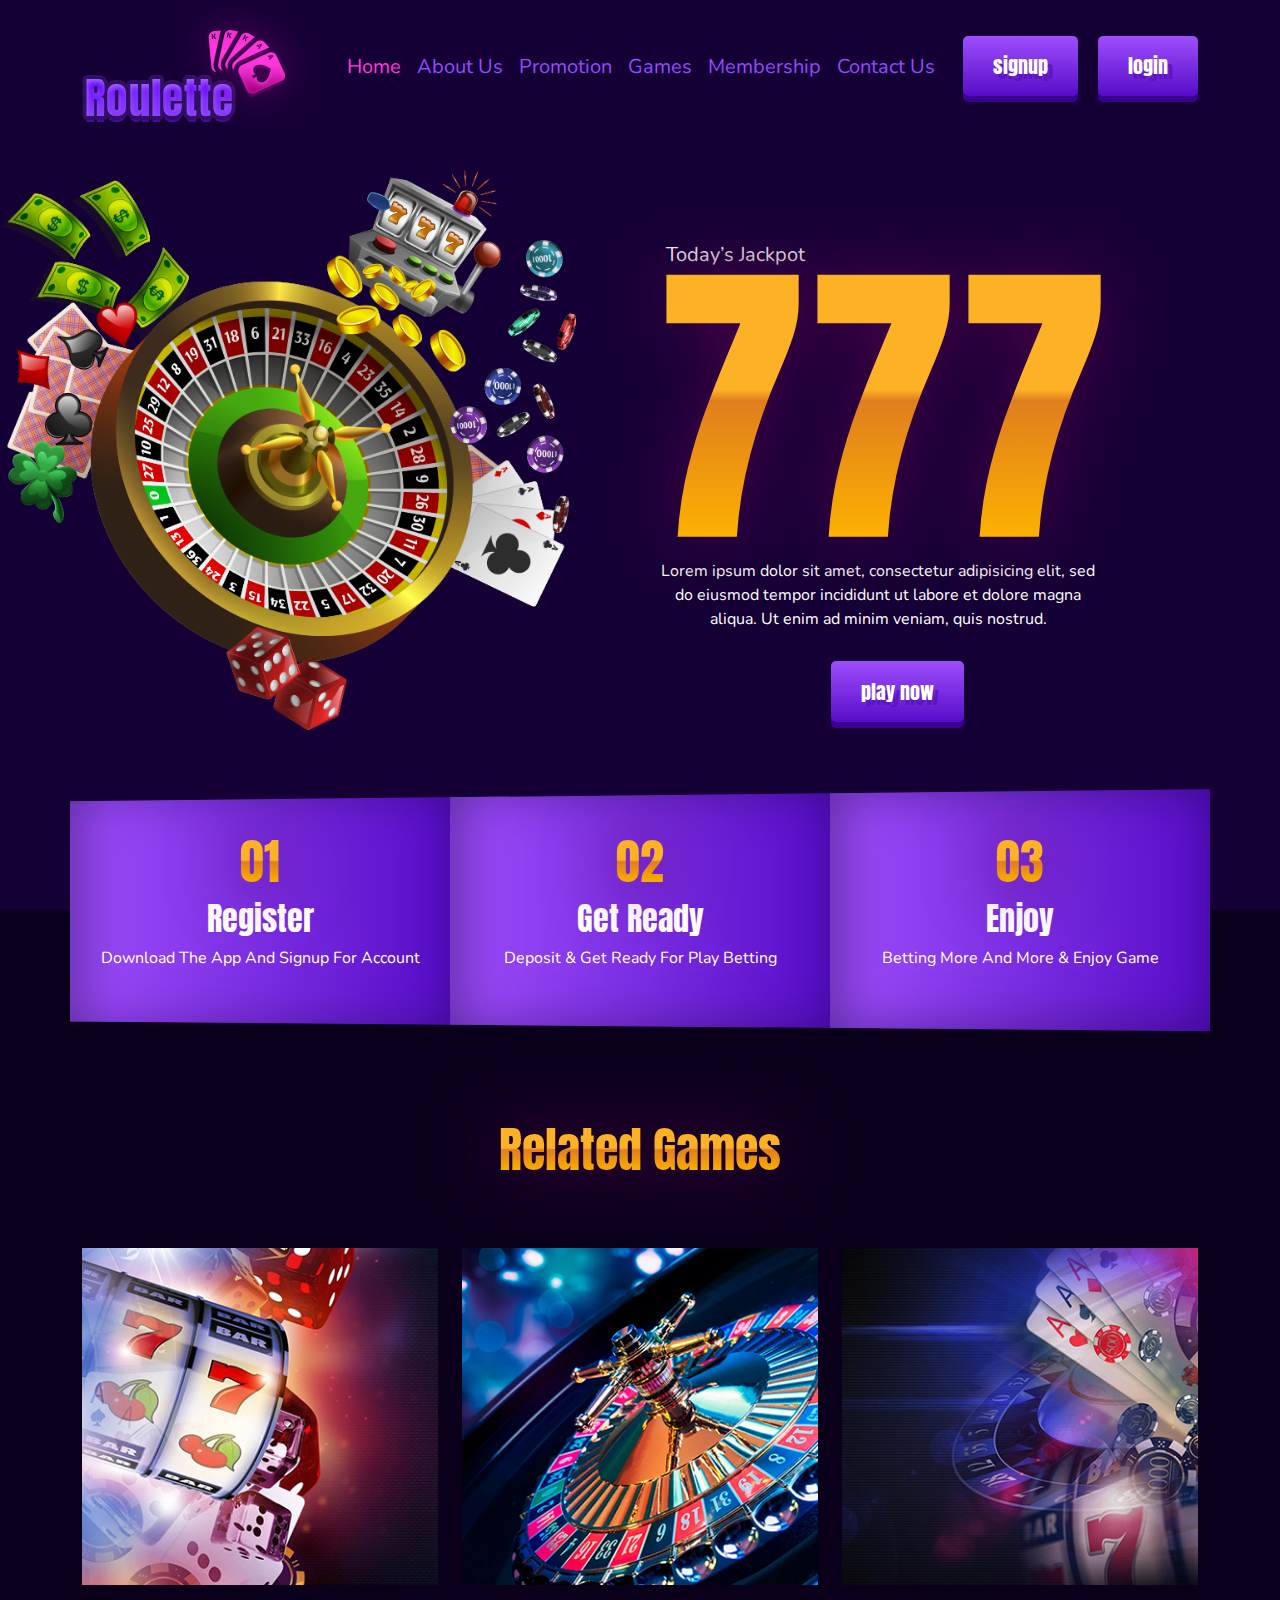
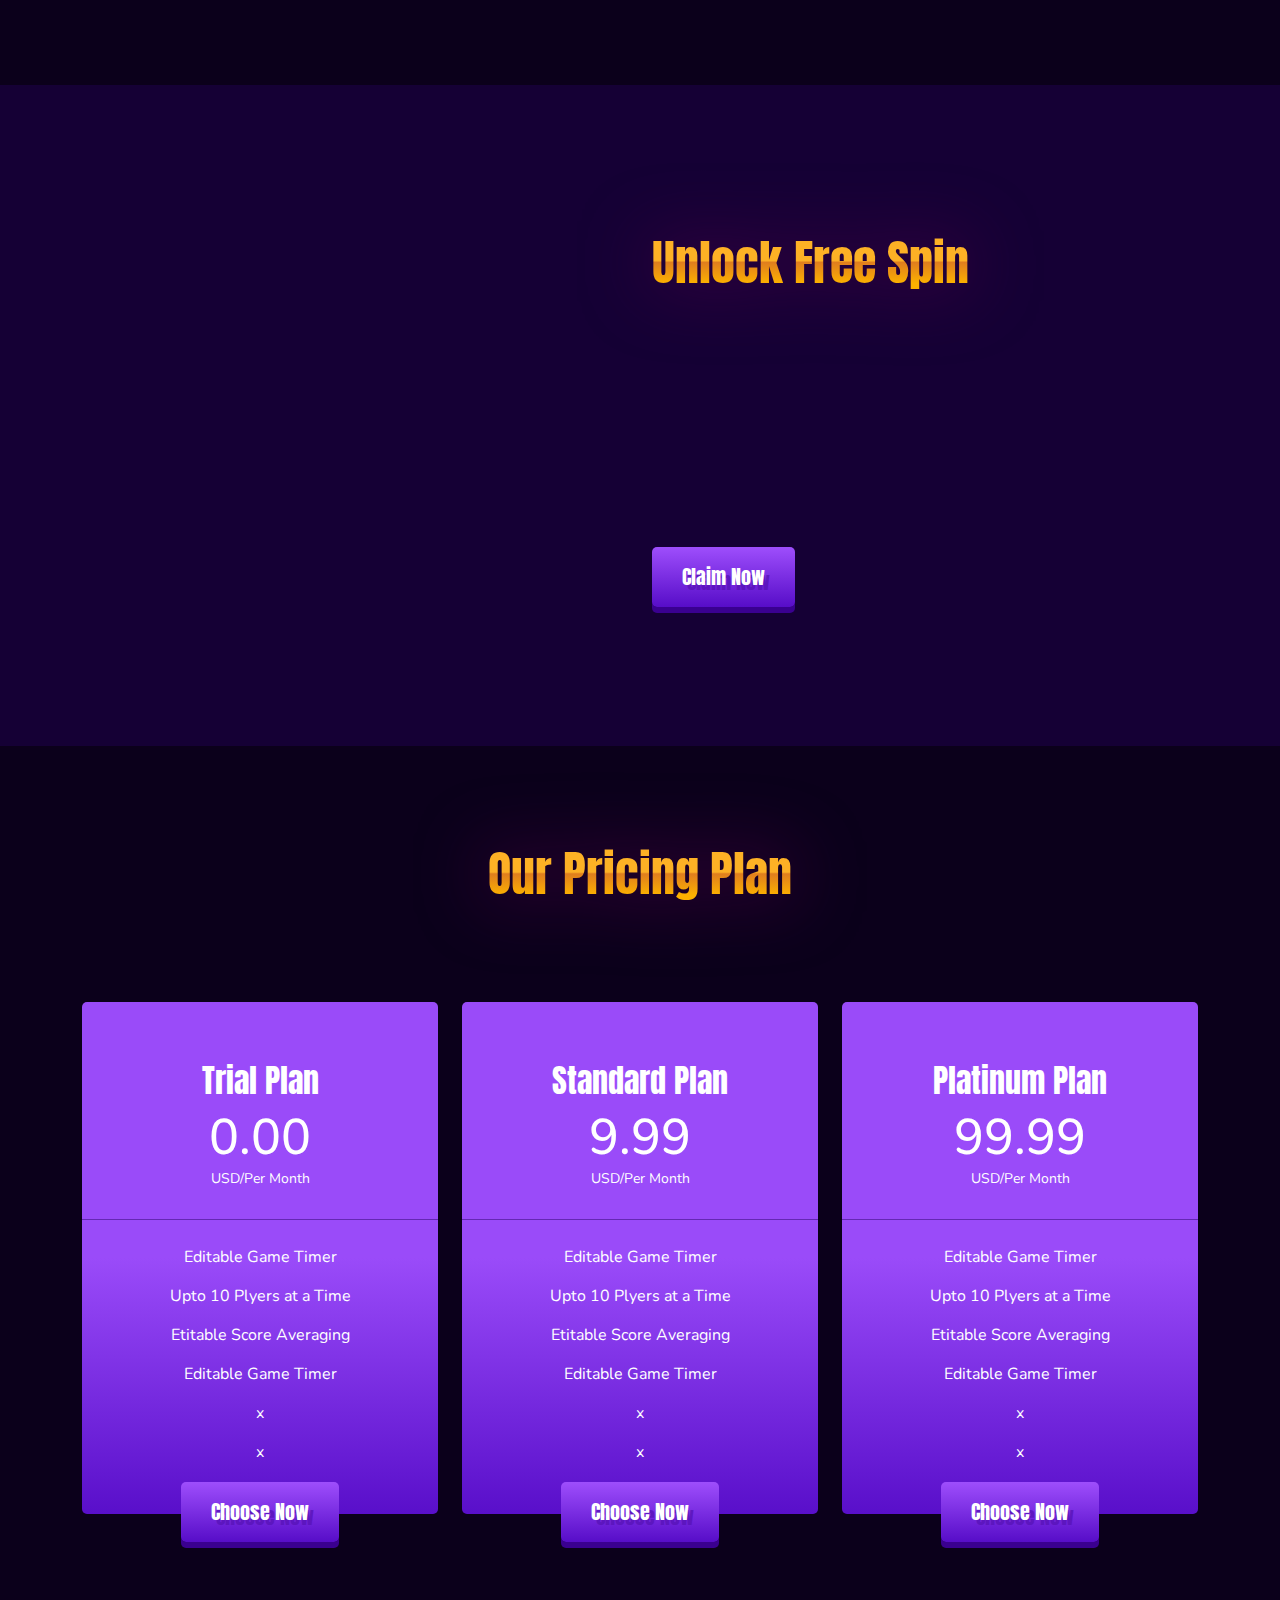
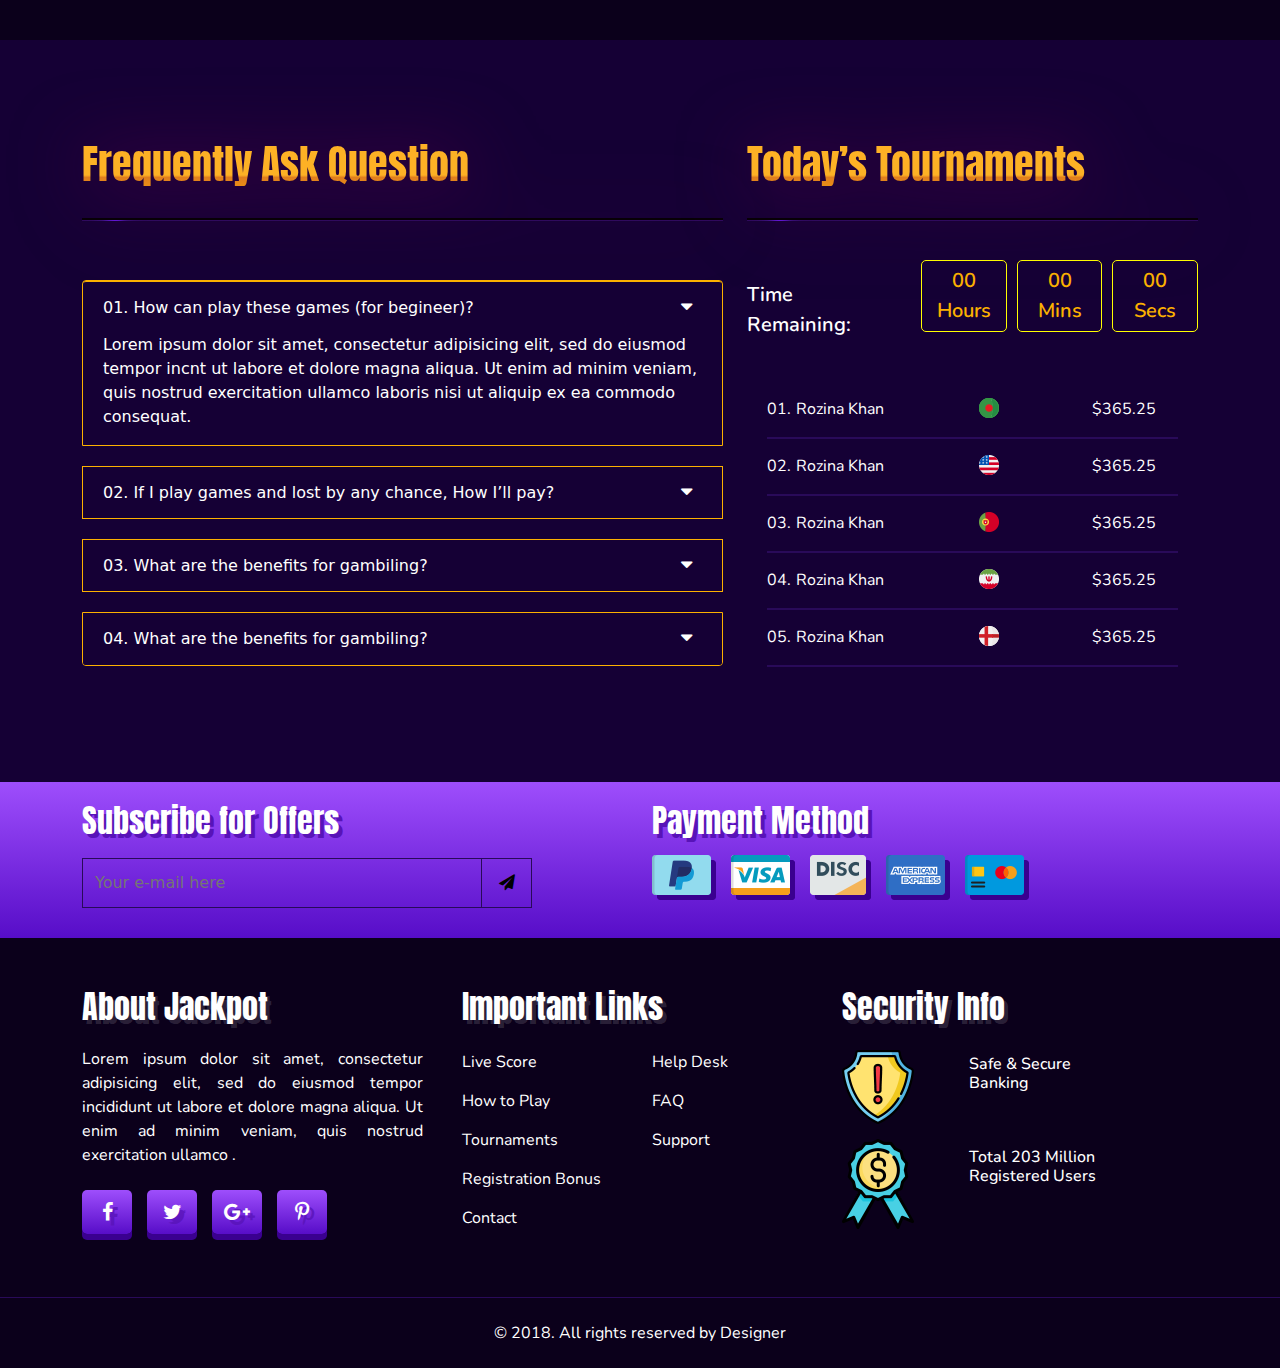
<file: index.html>
<!DOCTYPE html>
<html lang="en">
  <head>
    <meta charset="UTF-8">
    <meta name="viewport" content="width=device-width, initial-scale=1.0">
    <title>Jackpot</title>
    <link rel="preconnect" href="https://fonts.gstatic.com">
    <link href="https://fonts.googleapis.com/css2?family=Anton&family=Nunito:wght@400;600;700&display=swap" rel="stylesheet">    
    <link rel="stylesheet" href="https://cdnjs.cloudflare.com/ajax/libs/font-awesome/4.7.0/css/font-awesome.css" integrity="sha512-5A8nwdMOWrSz20fDsjczgUidUBR8liPYU+WymTZP1lmY9G6Oc7HlZv156XqnsgNUzTyMefFTcsFH/tnJE/+xBg==" crossorigin="anonymous" />
    <link rel="stylesheet" href="https://cdnjs.cloudflare.com/ajax/libs/animate.css/4.1.1/animate.min.css">
    <link rel="stylesheet" href="css/bootstrap.min.css">
    <link rel="stylesheet" href="css/style.css">
    <link rel="stylesheet" href="css/responsive.css">
  </head>


  <body>

    <!--=========preloader start==========-->

    <!-- <div class="preloader">
    <div class="container-fluid">
      <div class="spinner">
        <span class="ball-1"></span>
        <span class="ball-2"></span>
        <span class="ball-3"></span>
        <span class="ball-4"></span>
      </div>
    </div>
    </div> -->
    <!--=========preloader start==========-->
    
    <!--=========nuvbar start==========-->
    <nav class="navbar navbar-expand-lg p-0 m-0 ">
    <div class="container">
      <a class="navbar-brand  p-0 m-0" href="#">
          <img src="images/logo.png" class="w-100 img-fluid" alt="">
      </a>
      <button class="navbar-toggler" type="button" data-bs-toggle="collapse" data-bs-target="#navbarNavAltMarkup" aria-controls="navbarNavAltMarkup" aria-expanded="false" aria-label="Toggle navigation">
        <span class="fa fa-bars"></span>
      </button>
      <div class="collapse navbar-collapse" id="navbarNavAltMarkup">
        <div class="navbar-nav ms-auto  p-0 m-0">
          <a class="nav-link active" aria-current="page" href="index.html">Home</a>
          <a class="nav-link" href="about.html">about us</a>
          <a class="nav-link" href="promotion.html">promotion</a>
          <a class="nav-link" href="games.html">games</a>
          <a class="nav-link" href="member.html">membership</a>
          <a class="nav-link last" href="contact.html">contact us</a>
          
          <a class="silo" href="#">signup</a>
          <a class="silo" href="#">login</a>


        </div>
      </div>
    </div>
    </nav>
    <!--=========nuvbar end==========-->


    <!--=========banner start==========-->
    <section id="banner"> 
      <div class="ban-left-img">
        <img  class=" w-100 img-fluid
          "src="images/jackpot-banner.png" alt="">
      </div>    
  
        <div class="ban-ri-text">
          <span>Today’s Jackpot</span>
          <h1>777</h1>
          <p >Lorem ipsum dolor sit amet, consectetur adipisicing elit, sed do eiusmod tempor incididunt ut labore et dolore magna aliqua. Ut enim ad minim veniam, quis nostrud.</p>
          <a href="#">play now</a>
        </div>   


    </section>

       <!--=========games start==========-->
    <section id="games">
    <div class="container">
      <!--=========about start==========-->
      <div class="row about-banner">
        <div class="col-lg-4 col-md-4 col-sm-12 px-0 mx-0 ">
          <div class="about-text text-center">
            <h2>01</h2>
            <h3>Register</h3>
            <p>Download the app and signup for account</p>
          </div>
        </div>
        <div class="col-lg-4 col-md-4 col-sm-12 px-0 mx-0">
          <div class="about-text text-center">
            <h2>02</h2>
            <h3>Get Ready</h3>
            <p>Deposit & get ready for play betting</p>
          </div>
        </div> 
        <div class="col-lg-4 col-md-4 col-sm-12  px-0 mx-0">
          <div class="about-text text-center">
            <h2>03</h2>
            <h3>Enjoy</h3>
            <p>Betting more and more & enjoy game</p>
          </div>
        </div> 
      </div>
       <!--=========about end==========-->
    <div class="row">
      <div class="game-heading text-center">
        <h1>related games</h1>
      </div>
      <div class="col-lg-4 col-md-4 col-sm-12">
        <div class="game-item ">
          <img class="img-fluid, w-100 " src="images/game1.jpg" alt="">
          <div class="overlay">
            <h3>casino Game</h3>
            <a href="#">play now</a>
          </div>
        </div>
      </div>
      <div class="col-lg-4 col-md-4 col-sm-12">
        <div class="game-item">
          <img class="img-fluid, w-100" src="images/game2.jpg" alt="">
          <div class="overlay">
            <h3>casino Game</h3>
            <a href="#">play now</a>
          </div>
        </div>
      </div>
      <div class="col-lg-4 col-md-4 col-sm-12">
        <div class="game-item">
          <img class="img-fluid, w-100" src="images/game3.jpg" alt="">
          <div class="overlay">
            <h3>casino Game</h3>
            <a href="#">play now</a>
          </div>
        </div>
      </div>
    </div>
    </div>

    </section>
    <!--=========games end==========-->


    <!--=========spin start==========-->
    <section id="spin">
    <div class="container">
    <div class="row">
      <div class="col-lg-5 col-md-5 order-lg-1 order-md-1 order-sm-2">
        <div class="spin-img">
          <img class="w-100 img-fluid wow animate__animated animate__zoomIn" src="images/claim_part.png" alt="">
        </div>
      </div>
      <div class="col-lg-6 offset-1 col-md-6 order-lg-2 order-md-2 order-sm-1">
        <div class="spin-text">
          <h1>Unlock Free Spin</h1>
        <p class="wow animate__animated animate__fadeInDown">Lorem ipsum dolor sit amet, consectetur adipisicing elit, sed do eiusmod tempor incididunt ut labore et dolore magna aliqua. Ut enim ad minim veniam, quis nostrud exercitation ullamco laboris nisi ut aliquip ex ea commodo consequat. Duis aute irure dolor in reprehenderit.
        </p>
        <p class=" choto m-0 p-0 wow animate__animated animate__fadeInDown">Excepteur sint occaecat cupidatat non proident, sunt inrunt mollit anim id est laborum. Sed ut perspiciatis unde omnis iste.</p>
        <a href="#">Claim Now</a>
        </div>
        
      </div>
    </div>
    </div>

    </section>
    <!--=========spin end==========-->

    <!--=========pricing start==========-->

    <section id="pricing">
    <div class="container">
    <div class="row">
      <div class="heading text-center">
        <h6>Our Pricing Plan</h6>
      </div>
      <div class="col-lg-4 col-md-6 col-sm-12">
        <div class="pricing-item text-center">
          <h2>Featured</h2>
          <h3>Trial Plan</h3>
          <h4>0.00</h4>
          <p class="m-0">USD/Per Month</p>
          <ul>
            <li>Editable Game Timer</li>
            <li>Upto 10 Plyers at a Time</li>
            <li>Etitable Score Averaging</li>
            <li>Editable Game Timer</li>
            <li>x</li>
            <li>x</li>

          </ul>
          <a href="">Choose Now</a>
        </div>
      </div>
      <div class="col-lg-4 col-md-6 col-sm-12">
        <div class="pricing-item text-center">
          <h2>Featured</h2>
          <h3>Standard Plan</h3>
          <h4>9.99</h4>
          <p class="m-0">USD/Per Month</p>
          <ul>
            <li>Editable Game Timer</li>
            <li>Upto 10 Plyers at a Time</li>
            <li>Etitable Score Averaging</li>
            <li>Editable Game Timer</li>
            <li>x</li>
            <li>x</li>

          </ul>
          <a href="">Choose Now</a>
        </div>
      </div>
      <div class="col-lg-4 col-md-6 offset-md-3 offset-lg-0 col-sm-12">
        <div class="pricing-item text-center">
          <h2>Featured</h2>
          <h3>Platinum Plan</h3>
          <h4>99.99</h4>
          <p class="m-0">USD/Per Month</p>
          <ul>
            <li>Editable Game Timer</li>
            <li>Upto 10 Plyers at a Time</li>
            <li>Etitable Score Averaging</li>
            <li>Editable Game Timer</li>
            <li>x</li>
            <li>x</li>

          </ul>
          <a href="">Choose Now</a>
        </div>
      </div>
    </div>
    </div>
    </section>
    <!--=========pricing end==========-->





    <!--=========faq light==========-->

   
    <!--=========faq light==========-->


    <!--=========faq start==========-->
    <section id="faq">
    <div class="container">
    <div class="row">
      <div class="col-lg-7">
        <div class="heading">
          <h1>Frequently Ask Question</h1>
          <div class="faqlight">
            <div class="faq-light">
              <img src="images/shape.png" alt=""> 
              </div>
          </div> 
        </div> 
             
                
          
        <div class="accordion" id="accordionExample">
          <div class="accordion-item">
            <h2 class="accordion-header" id="headingOne">
              <button class="accordion-button" type="button" data-bs-toggle="collapse" data-bs-target="#collapseOne" aria-expanded="true" aria-controls="collapseOne">
                01. How can play these games (for begineer)?		
                <i class="fa fa-sort-down"></i>
              </button>
            </h2>
            <div id="collapseOne" class="accordion-collapse collapse show" aria-labelledby="headingOne" data-bs-parent="#accordionExample">
              <div class="accordion-body">
                Lorem ipsum dolor sit amet, consectetur adipisicing elit, sed do eiusmod tempor incnt ut labore et dolore magna aliqua. Ut enim ad minim veniam, quis nostrud exercitation ullamco laboris nisi ut aliquip ex ea commodo consequat.
              </div>
            </div>
          </div>
          <div class="accordion-item">
            <h2 class="accordion-header" id="headingTwo">
              <button class="accordion-button collapsed" type="button" data-bs-toggle="collapse" data-bs-target="#collapseTwo" aria-expanded="false" aria-controls="collapseTwo">
                02. If I play games and lost by any chance, How I’ll pay?		
                <i class="fa fa-sort-down"></i>
              </button>
            </h2>
            <div id="collapseTwo" class="accordion-collapse collapse" aria-labelledby="headingTwo" data-bs-parent="#accordionExample">
              <div class="accordion-body">
                Lorem ipsum dolor sit amet, consectetur adipisicing elit, sed do eiusmod tempor incnt ut labore et dolore magna aliqua. Ut enim ad minim veniam, quis nostrud exercitation ullamco laboris nisi ut aliquip ex ea commodo consequat.
              </div>
            </div>
          </div>
          <div class="accordion-item">
            <h2 class="accordion-header" id="headingThree">
              <button class="accordion-button collapsed" type="button" data-bs-toggle="collapse" data-bs-target="#collapseThree" aria-expanded="false" aria-controls="collapseThree">
                03. What are the benefits for gambiling?
                <i class="fa fa-sort-down"></i>		
              </button>
            </h2>
            <div id="collapseThree" class="accordion-collapse collapse" aria-labelledby="headingThree" data-bs-parent="#accordionExample">
              <div class="accordion-body">
                Lorem ipsum dolor sit amet, consectetur adipisicing elit, sed do eiusmod tempor incnt ut labore et dolore magna aliqua. Ut enim ad minim veniam, quis nostrud exercitation ullamco laboris nisi ut aliquip ex ea commodo consequat.
              </div>
            </div>
          </div>
          <div class="accordion-item">
            <h2 class="accordion-header" id="headingFour">
              <button class="accordion-button collapsed" type="button" data-bs-toggle="collapse" data-bs-target="#collapseFour" aria-expanded="false" aria-controls="collapseFour">
                04. What are the benefits for gambiling?	
                <i class="fa fa-sort-down"></i>		
              </button>
            </h2>
            <div id="collapseFour" class="accordion-collapse collapse" aria-labelledby="headingFour" data-bs-parent="#accordionExample">
              <div class="accordion-body">
                Lorem ipsum dolor sit amet, consectetur adipisicing elit, sed do eiusmod tempor incnt ut labore et dolore magna aliqua. Ut enim ad minim veniam, quis nostrud exercitation ullamco laboris nisi ut aliquip ex ea commodo consequat.
              </div>
            </div>
          </div>
        </div>        
      </div>

      <!--=========faq end==========-->

      <div class="col-lg-5" >
        <div class="heading less">
          <h1>Today’s Tournaments</h1>
          <div class="scrolllight">
            <div class="scroll-light">
              <img src="images/shape.png" alt=""> 
            </div>
          
          
        </div>

        <!--=========scroll light==========-->  

        <!--==========countdown==========-->
        <div class="countdown">
          <span class="time">Time Remaining:</span>       
            
              <div id="count"></div>
           
          </div>
        </div>
          
                  
         
        
        <!--==========scroll==========-->
        <div class="nscroll">
          
          <p><span class="num">01.</span><span class="name">Rozina Khan</span><img src="images/scroll1.png" alt=""><span class="dolar">$365.25</span></p>
          <p><span class="num">02.</span><span class="name">Rozina Khan</span><img src="images/scroll2.png" alt=""><span class="dolar">$365.25</span></p>
          <p><span class="num">03.</span><span class="name">Rozina Khan</span><img src="images/scroll3.png" alt=""><span class="dolar">$365.25</span></p>
          <p><span class="num">04.</span><span class="name">Rozina Khan</span><img src="images/scroll4.png" alt=""><span class="dolar">$365.25</span></p>
          <p><span class="num">05.</span><span class="name">Rozina Khan</span><img src="images/scroll5.png" alt=""><span class="dolar">$365.25</span></p>
          <p><span class="num">06.</span><span class="name">Rozina Khan</span><img src="images/scroll1.png" alt=""><span class="dolar">$365.25</span></p>
          <p><span class="num">07.</span><span class="name">Rozina Khan</span><img src="images/scroll2.png" alt=""><span class="dolar">$365.25</span></p>
          <p><span class="num">08.</span><span class="name">Rozina Khan</span><img src="images/scroll3.png" alt=""><span class="dolar">$365.25</span></p>
          <p><span class="num">09.</span><span class="name">Rozina Khan</span><img src="images/scroll4.png" alt=""><span class="dolar">$365.25</span></p>
          <p><span class="num">10.</span><span class="name">Rozina Khan</span><img src="images/scroll5.png" alt=""><span class="dolar">$365.25</span></p>
          <p><span class="num">11.</span><span class="name">Rozina Khan</span><img src="images/scroll1.png" alt=""><span class="dolar">$365.25</span></p>
          <p><span class="num">12.</span><span class="name">Rozina Khan</span><img src="images/scroll2.png" alt=""><span class="dolar">$365.25</span></p>
          <p><span class="num">13.</span><span class="name">Rozina Khan</span><img src="images/scroll3.png" alt=""><span class="dolar">$365.25</span></p>
          <p><span class="num">14.</span><span class="name">Rozina Khan</span><img src="images/scroll4.png" alt=""><span class="dolar">$365.25</span></p>
          <p><span class="num">15.</span><span class="name">Rozina Khan</span><img src="images/scroll5.png" alt=""><span class="dolar">$365.25</span></p>

           
          
        </div>
      </div>
    </div>
    </div>
    </section>
    <!--=========faq end==========-->


    <!--=========method start==========-->
    <section class="method">
    <div class="container">
    <div class="row">
      <div class="col-lg-6 col-md-12">
        <h1>Subscribe for Offers</h1>
        <input type="email" placeholder="Your e-mail here" >
        <button><i class="fa fa-paper-plane"></i></button>
      </div>
      <div class="col-lg-6  col-md-12 pb-md-3 pb-sm-3">
        
        <h1>Payment Method</h1>
        <div class="payment">
          <a href="#"><img src="images/pm1.png" alt=""></a>
          <a href="#"><img src="images/pm2.png" alt=""></a>
          <a href="#"><img src="images/pm3.png" alt=""></a>
          <a href="#"><img src="images/pm4.png" alt=""></a>
          <a href="#"><img src="images/pm5.png" alt=""></a>
         
        </div>
      </div>
    </div>
    </div>
    </section>
    <!--=========method end==========-->


    <!--=========footer start==========-->
    <section id="footer">
    <div class="container">
    <div class="row">
      <div class="col-lg-4 col-md-12 col-sm-12 col-12">
        <div class="heading">
          <h1>About Jackpot</h1>
        </div>
        <p>Lorem ipsum dolor sit amet, consectetur adipisicing elit, sed do eiusmod tempor incididunt ut labore et dolore magna aliqua. Ut enim ad minim veniam, quis nostrud exercitation ullamco .</p>
        <div class="socail">
          <a href="#"><i class="fa fa-facebook-f"></i></a>
          <a href="#"><i class="fa fa-twitter"></i></a>
          <a href="#"><i class="fa fa-google-plus"></i></a>
          <a href="#"><i class="fa fa-pinterest-p"></i></a>           
        </div>
      </div>

      <div class="col-lg-4 col-md-6 col-sm-6 col-12">
        <div class="heading">
          <h1>Important Links</h1>
        </div>
        <div class="link">
          <div class="row">
            <div class="col-lg-6 col-md-6 col-sm-6 col-6">
              <ul>
                <li><a href="#">Live Score</a></li>
                <li><a href="#">How to Play</a></li>
                <li><a href="#">Tournaments</a></li>
                <li><a href="#">Registration Bonus</a></li>
                <li><a href="#">Contact</a></li>
              </ul>
            </div>
            <div class="col-lg-4 col-md-6 col-sm-6 col-6">
              <ul>
                <li><a href="#">Help Desk</a></li>
                <li><a href="#">FAQ</a></li>
                <li><a href="#">Support</a></li>
              </ul>
            </div>
          </div>
        </div>
                 
        </div>
        
        <div class="col-lg-4 col-md-6 col-sm-6 col-12">
          <div class="heading">
            <h1>Security Info</h1>
          </div>
          <div class="security">
            <div class="row">
              
              <div class="col-lg-4 col-md-6 col-sm-6 col-6">
                <img src="images/foot_icon1.png" alt="">
                <img src="images/foot_icon2.png" alt="">
               </div>
               <div class="col-lg-5 col-md-5 col-sm-5 col-5">
                 <h6>Safe & Secure Banking</h6>
                 <h6 class="nich">Total 203 Million Registered Users</h6>
                
               </div>
            </div>
          
          </div>
        </div> 

           
    </div>
    </div>
    </section>

    <!--=========footer end==========-->


    <!--=========footer copy right==========-->
    <section class="footer-copy ">
      <div class="container">
        <div class="lastlight">
          <div class="tos-light">
          <img src="images/shape.png" alt=""> 
          </div>      
        </div>  
        <div class="footer-text">
          <span>&copy; 2018. All rights reserved by Designer</span>
        </div> 
    </div>         
    </section>
    <!--=========footer copy right end==========--> 

    <!--========== back to top button ==========-->
    <div class="back-to-top">
    <i class="fa fa-chevron-up"></i>
    </div>
    <!--========== back to top button ==========-->



    
    <script src="js/jquery-2.2.4.min.js"></script>
    <script src="js/bootstrap.bundle.min.js"></script>
    <script src="js/wow.min.js"></script>
    <script src="js/jquery.countdown.min.js"></script>
    <script src="js/custom.js"></script>

   
  </body>
</html>
</file>
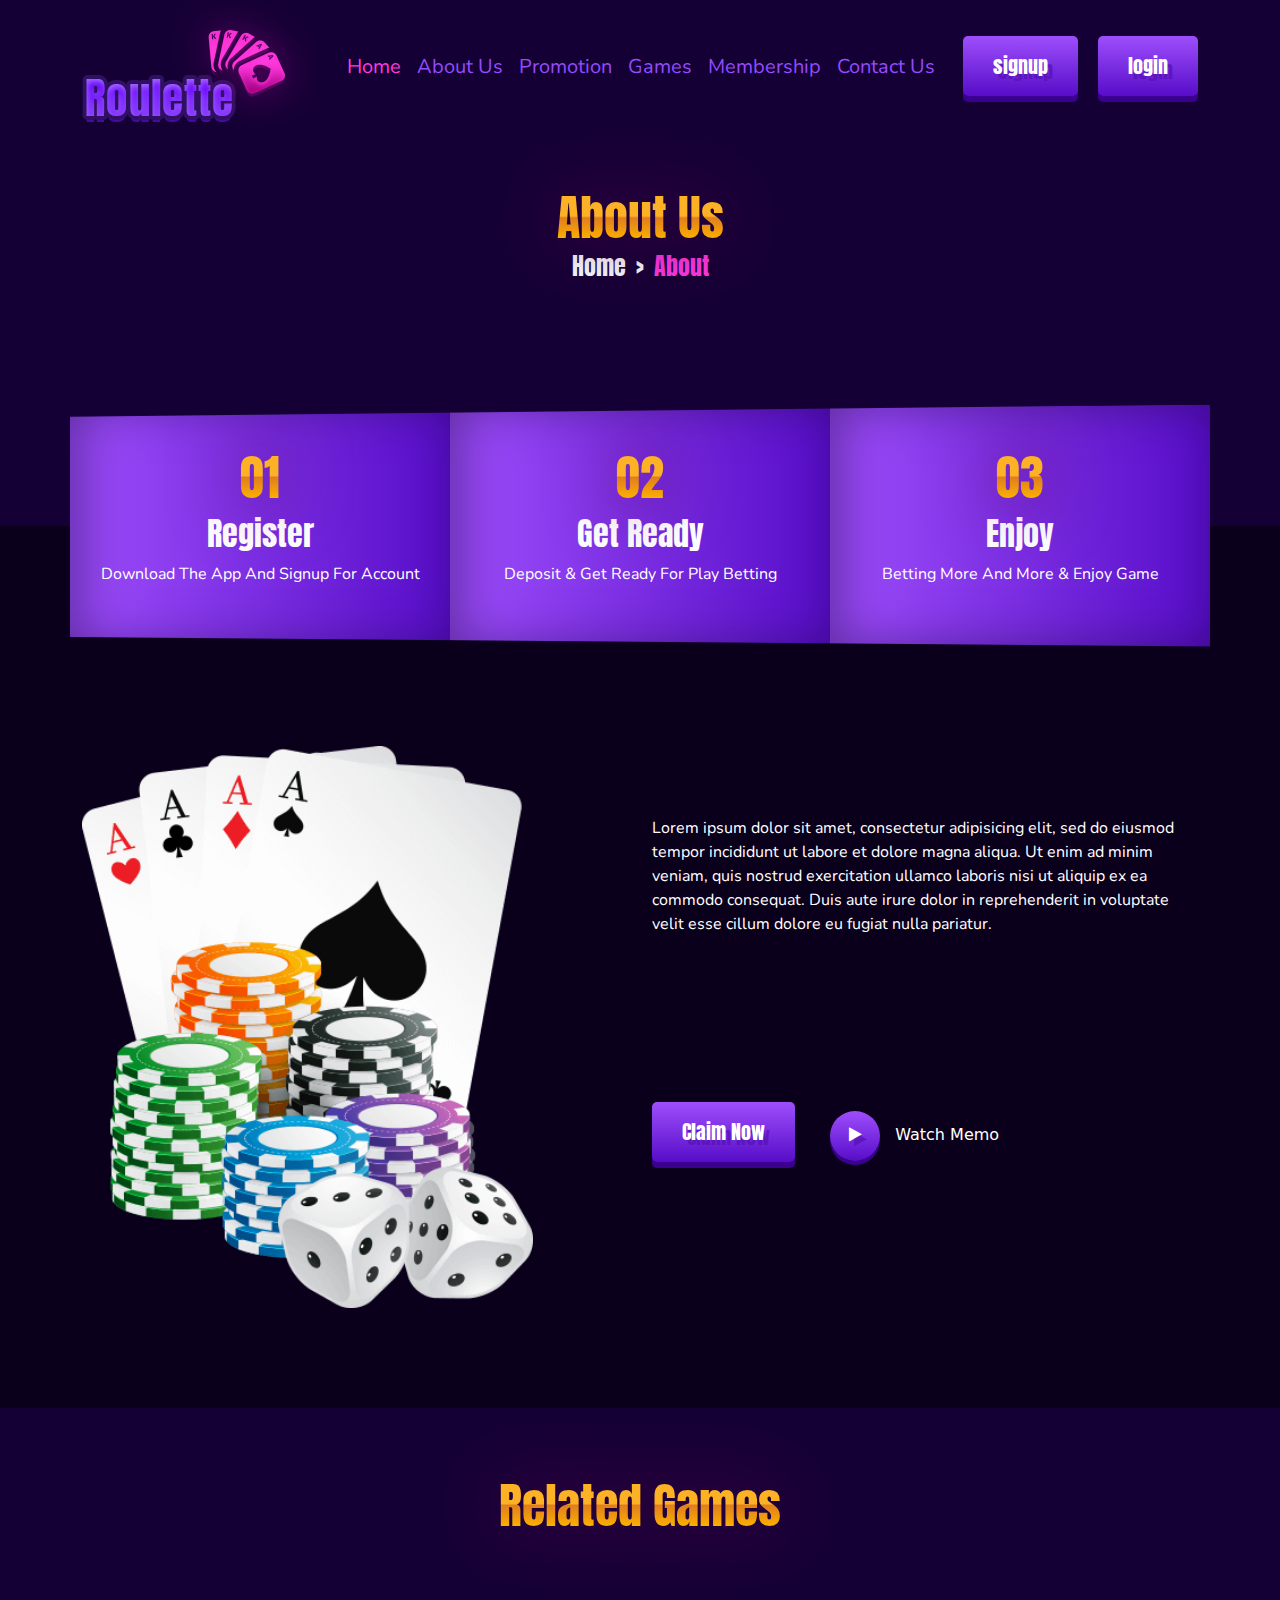
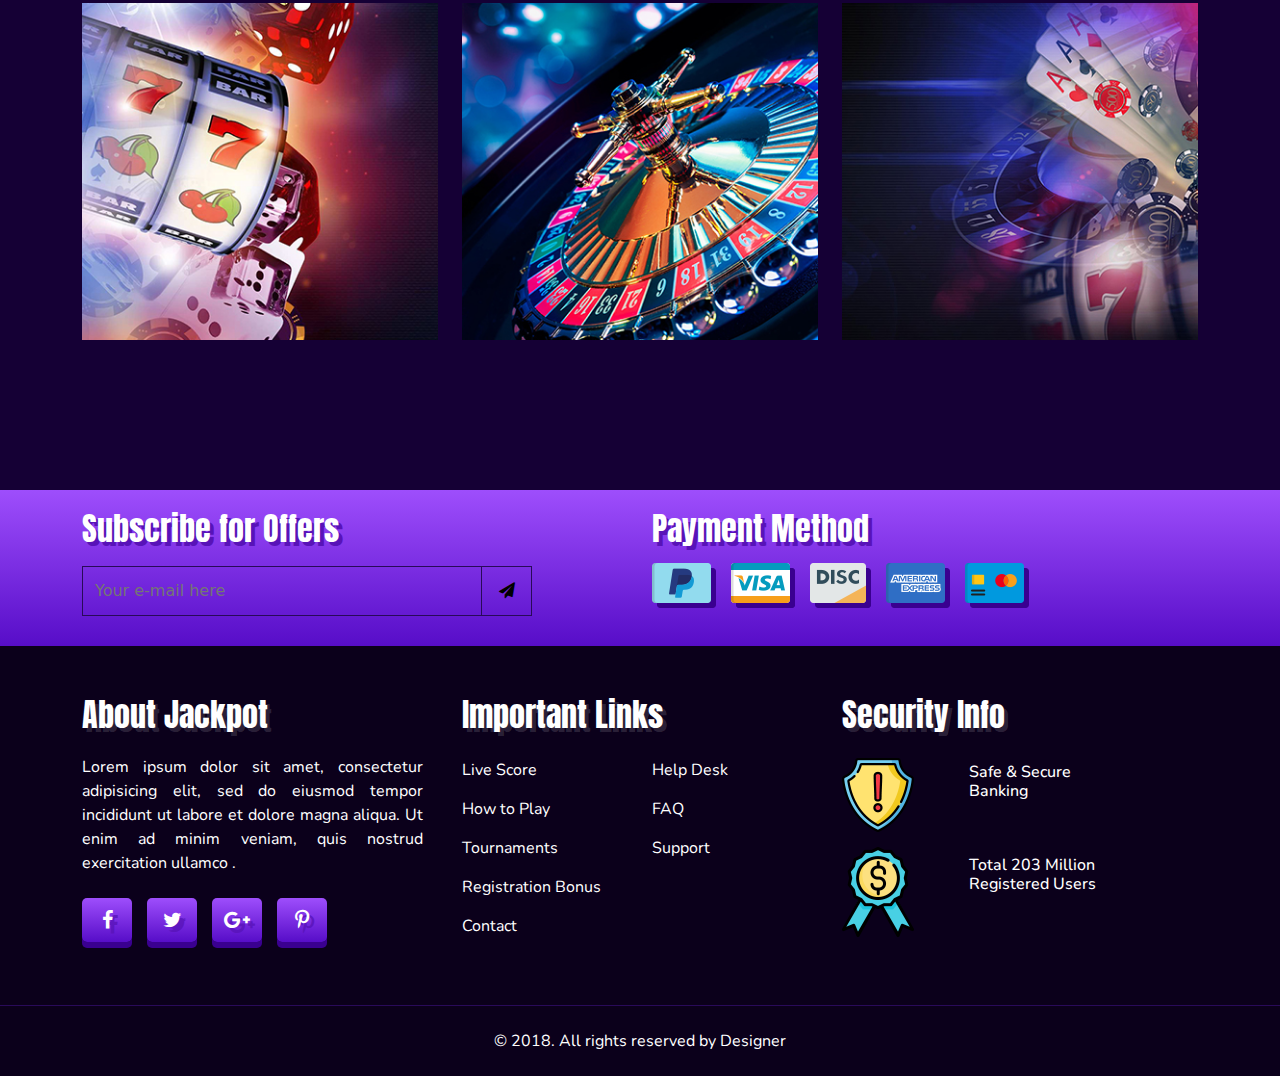
<file: about.html>
<!DOCTYPE html>
<html lang="en">
  <head>
    <meta charset="UTF-8">
    <meta name="viewport" content="width=device-width, initial-scale=1.0">
    <title>About Us</title>
    <link rel="preconnect" href="https://fonts.gstatic.com">
    <link href="https://fonts.googleapis.com/css2?family=Anton&family=Nunito:wght@400;600;700&display=swap" rel="stylesheet">    
    <link rel="stylesheet" href="https://cdnjs.cloudflare.com/ajax/libs/font-awesome/4.7.0/css/font-awesome.css" integrity="sha512-5A8nwdMOWrSz20fDsjczgUidUBR8liPYU+WymTZP1lmY9G6Oc7HlZv156XqnsgNUzTyMefFTcsFH/tnJE/+xBg==" crossorigin="anonymous" />
    <link rel="stylesheet" href="https://cdnjs.cloudflare.com/ajax/libs/animate.css/4.1.1/animate.min.css">
    <link rel="stylesheet" href="css/bootstrap.min.css">
    <link rel="stylesheet" href="css/style.css">
    <link rel="stylesheet" href="css/responsive.css">
  </head>


  <body>

    
    
    <!--=========nuvbar start==========-->
    <nav class="navbar navbar-expand-lg p-0 m-0 ">
    <div class="container">
      <a class="navbar-brand  p-0 m-0" href="#">
          <img src="images/logo.png" class="w-100 img-fluid" alt="">
      </a>
      <button class="navbar-toggler" type="button" data-bs-toggle="collapse" data-bs-target="#navbarNavAltMarkup" aria-controls="navbarNavAltMarkup" aria-expanded="false" aria-label="Toggle navigation">
        <span class="fa fa-bars"></span>
      </button>
      <div class="collapse navbar-collapse" id="navbarNavAltMarkup">
        <div class="navbar-nav ms-auto  p-0 m-0">
          <a class="nav-link active" aria-current="page" href="index.html">Home</a>
          <a class="nav-link" href="about.html">about us</a>
          <a class="nav-link" href="promotion.html">promotion</a>
          <a class="nav-link" href="games.html">games</a>
          <a class="nav-link" href="member.html">membership</a>
          <a class="nav-link last" href="contact.html">contact us</a>
          <a class="silo" href="#">signup</a>
          <a class="silo" href="#">login</a>


        </div>
      </div>
    </div>
    </nav>
    <!--=========nuvbar end==========-->

    <!--=========about start==========-->
<div class="about">
    <div class="container">
        <div class="about-head">
            <h1 class="wow animate__animated animate__zoomIn">About Us</h1>
           <a href="index.html">Home</a><span>&#62;</span><a class="about-pink" href="about.html">About</a>
        </div>
        <div class="row about-item">
          <div class="col-lg-4 col-md-4 col-sm-12 px-0 mx-0 ">
            <div class="about-text text-center ">
              <h2>01</h2>
              <h3>Register</h3>
              <p>Download the app and signup for account</p>
            </div>
          </div>
          <div class="col-lg-4 col-md-4 col-sm-12 px-0 mx-0">
            <div class="about-text text-center ">
              <h2>02</h2>
              <h3>Get Ready</h3>
              <p>Deposit & get ready for play betting</p>
            </div>
          </div> 
          <div class="col-lg-4 col-md-4 col-sm-12  px-0 mx-0">
            <div class="about-text text-center ">
              <h2>03</h2>
              <h3>Enjoy</h3>
              <p>Betting more and more & enjoy game</p>
            </div>
          </div> 
        </div>
    </div>
</div>
<!--=========about end==========-->

<!--=========spin start==========-->
<section id="spin" class="about-spin">
  <div class="container">
  <div class="row">
    <div class="col-lg-5 col-md-5 order-lg-1 order-md-1 order-sm-2">
      <div class="spin-img">
        <img class="w-100 img-fluid wow animate__animated animate__zoomIn" src="images/about_page_game.png" alt="">
      </div>
    </div>
    <div class="col-lg-6 offset-1 col-md-6 order-lg-2 order-md-2 order-sm-1">
      <div class="spin-text about-spin-text">       
      <p class="wow animate__animated animate__fadeInDown">Lorem ipsum dolor sit amet, consectetur adipisicing elit, sed do eiusmod tempor incididunt ut labore et dolore magna aliqua. Ut enim ad minim veniam, quis nostrud exercitation ullamco laboris nisi ut aliquip ex ea commodo consequat. Duis aute irure dolor in reprehenderit in voluptate velit esse cillum dolore eu fugiat nulla pariatur. 
      </p>
      <p class=" choto m-0 p-0 wow animate__animated animate__fadeInUp">Excepteur sint occaecat cupidatat non proident, sunt in culpa qui officia deserunt mollit anim id est laborum. Sed ut perspiciatis unde omnis iste natus error sit voluptatem accusantium doloremque laudantium, totam rem aperiam, eaque ipsa quae ab illo inventore veritatis et quasi architecto beatae vitae dicta sunt explicabo.</p>
      <a href="#">Claim Now</a>
      <span class="play"><i class="fa fa-play spin-play"></i></span>
      <span>watch memo</span>
      </div>
      
    </div>
  </div>
  </div>

  </section>
  <!--=========spin end==========-->


  <!--=========games start==========-->
  <section id="games" class="about-games">
    <div class="container">    
    <div class="row">
      <div class="game-heading text-center">
        <h1>related games</h1>
      </div>
      <div class="col-lg-4 col-md-4 col-sm-12">
        <div class="game-item">
          <img class="img-fluid, w-100" src="images/game1.jpg" alt="">
          <div class="overlay">
            <h3>casino Game</h3>
            <a href="#">play now</a>
          </div>
        </div>
      </div>
      <div class="col-lg-4 col-md-4 col-sm-12">
        <div class="game-item">
          <img class="img-fluid, w-100" src="images/game2.jpg" alt="">
          <div class="overlay">
            <h3>casino Game</h3>
            <a href="#">play now</a>
          </div>
        </div>
      </div>
      <div class="col-lg-4 col-md-4 col-sm-12">
        <div class="game-item">
          <img class="img-fluid, w-100" src="images/game3.jpg" alt="">
          <div class="overlay">
            <h3>casino Game</h3>
            <a href="#">play now</a>
          </div>
        </div>
      </div>
    </div>
    </div>

    </section>
    <!--=========games end==========-->


    
    <!--=========method start==========-->
    <section class="method">
      <div class="container">
      <div class="row">
        <div class="col-lg-6 col-md-12">
          <h1>Subscribe for Offers</h1>
          <input type="email" placeholder="Your e-mail here" >
          <button><i class="fa fa-paper-plane"></i></button>
        </div>
        <div class="col-lg-6  col-md-12 pb-md-3 pb-sm-3">
          
          <h1>Payment Method</h1>
          <div class="payment">
            <a href="#"><img src="images/pm1.png" alt=""></a>
            <a href="#"><img src="images/pm2.png" alt=""></a>
            <a href="#"><img src="images/pm3.png" alt=""></a>
            <a href="#"><img src="images/pm4.png" alt=""></a>
            <a href="#"><img src="images/pm5.png" alt=""></a>
           
          </div>
        </div>
      </div>
      </div>
      </section>
      <!--=========method end==========-->
  
  
      <!--=========footer start==========-->
      <section id="footer">
      <div class="container">
      <div class="row">
        <div class="col-lg-4 col-md-12 col-sm-12 col-12">
          <div class="heading">
            <h1>About Jackpot</h1>
          </div>
          <p>Lorem ipsum dolor sit amet, consectetur adipisicing elit, sed do eiusmod tempor incididunt ut labore et dolore magna aliqua. Ut enim ad minim veniam, quis nostrud exercitation ullamco .</p>
          <div class="socail">
            <a href="#"><i class="fa fa-facebook-f"></i></a>
            <a href="#"><i class="fa fa-twitter"></i></a>
            <a href="#"><i class="fa fa-google-plus"></i></a>
            <a href="#"><i class="fa fa-pinterest-p"></i></a>           
          </div>
        </div>
  
        <div class="col-lg-4 col-md-6 col-sm-6 col-12">
          <div class="heading">
            <h1>Important Links</h1>
          </div>
          <div class="link">
            <div class="row">
              <div class="col-lg-6 col-md-6 col-sm-6 col-6">
                <ul>
                  <li><a href="#">Live Score</a></li>
                  <li><a href="#">How to Play</a></li>
                  <li><a href="#">Tournaments</a></li>
                  <li><a href="#">Registration Bonus</a></li>
                  <li><a href="#">Contact</a></li>
                </ul>
              </div>
              <div class="col-lg-4 col-md-6 col-sm-6 col-6">
                <ul>
                  <li><a href="#">Help Desk</a></li>
                  <li><a href="#">FAQ</a></li>
                  <li><a href="#">Support</a></li>
                </ul>
              </div>
            </div>
          </div>
                   
          </div>
          
          <div class="col-lg-4 col-md-6 col-sm-6 col-12">
            <div class="heading">
              <h1>Security Info</h1>
            </div>
            <div class="security">
              <div class="row">
                
                <div class="col-lg-4 col-md-6 col-sm-6 col-6">
                  <img src="images/foot_icon1.png" alt="">
                  <img src="images/foot_icon2.png" alt="">
                 </div>
                 <div class="col-lg-5 col-md-5 col-sm-5 col-5">
                   <h6>Safe & Secure Banking</h6>
                   <h6 class="nich">Total 203 Million Registered Users</h6>
                  
                 </div>
              </div>
            
            </div>
          </div> 
  
             
      </div>
      </div>
      </section>
  
      <!--=========footer end==========-->
  
  
      <!--=========footer copy right==========-->
      <section class="footer-copy ">
        <div class="container">
          <div class="lastlight">
            <div class="tos-light">
            <img src="images/shape.png" alt=""> 
            </div>      
          </div>  
          <div class="footer-text">
            <span>&copy; 2018. All rights reserved by Designer</span>
          </div> 
      </div>         
      </section>
      <!--=========footer copy right end==========--> 

      <!--========== back to top button ==========-->
    <div class="back-to-top">
      <i class="fa fa-chevron-up"></i>
      </div>
      <!--========== back to top button ==========-->
  

      <script src="js/jquery-2.2.4.min.js"></script>
      <script src="js/bootstrap.bundle.min.js"></script>
      <script src="js/wow.min.js"></script>
      <script src="js/jquery.countdown.min.js"></script>
      <script src="js/custom.js"></script>
  
     
    </body>
  </html>
</file>
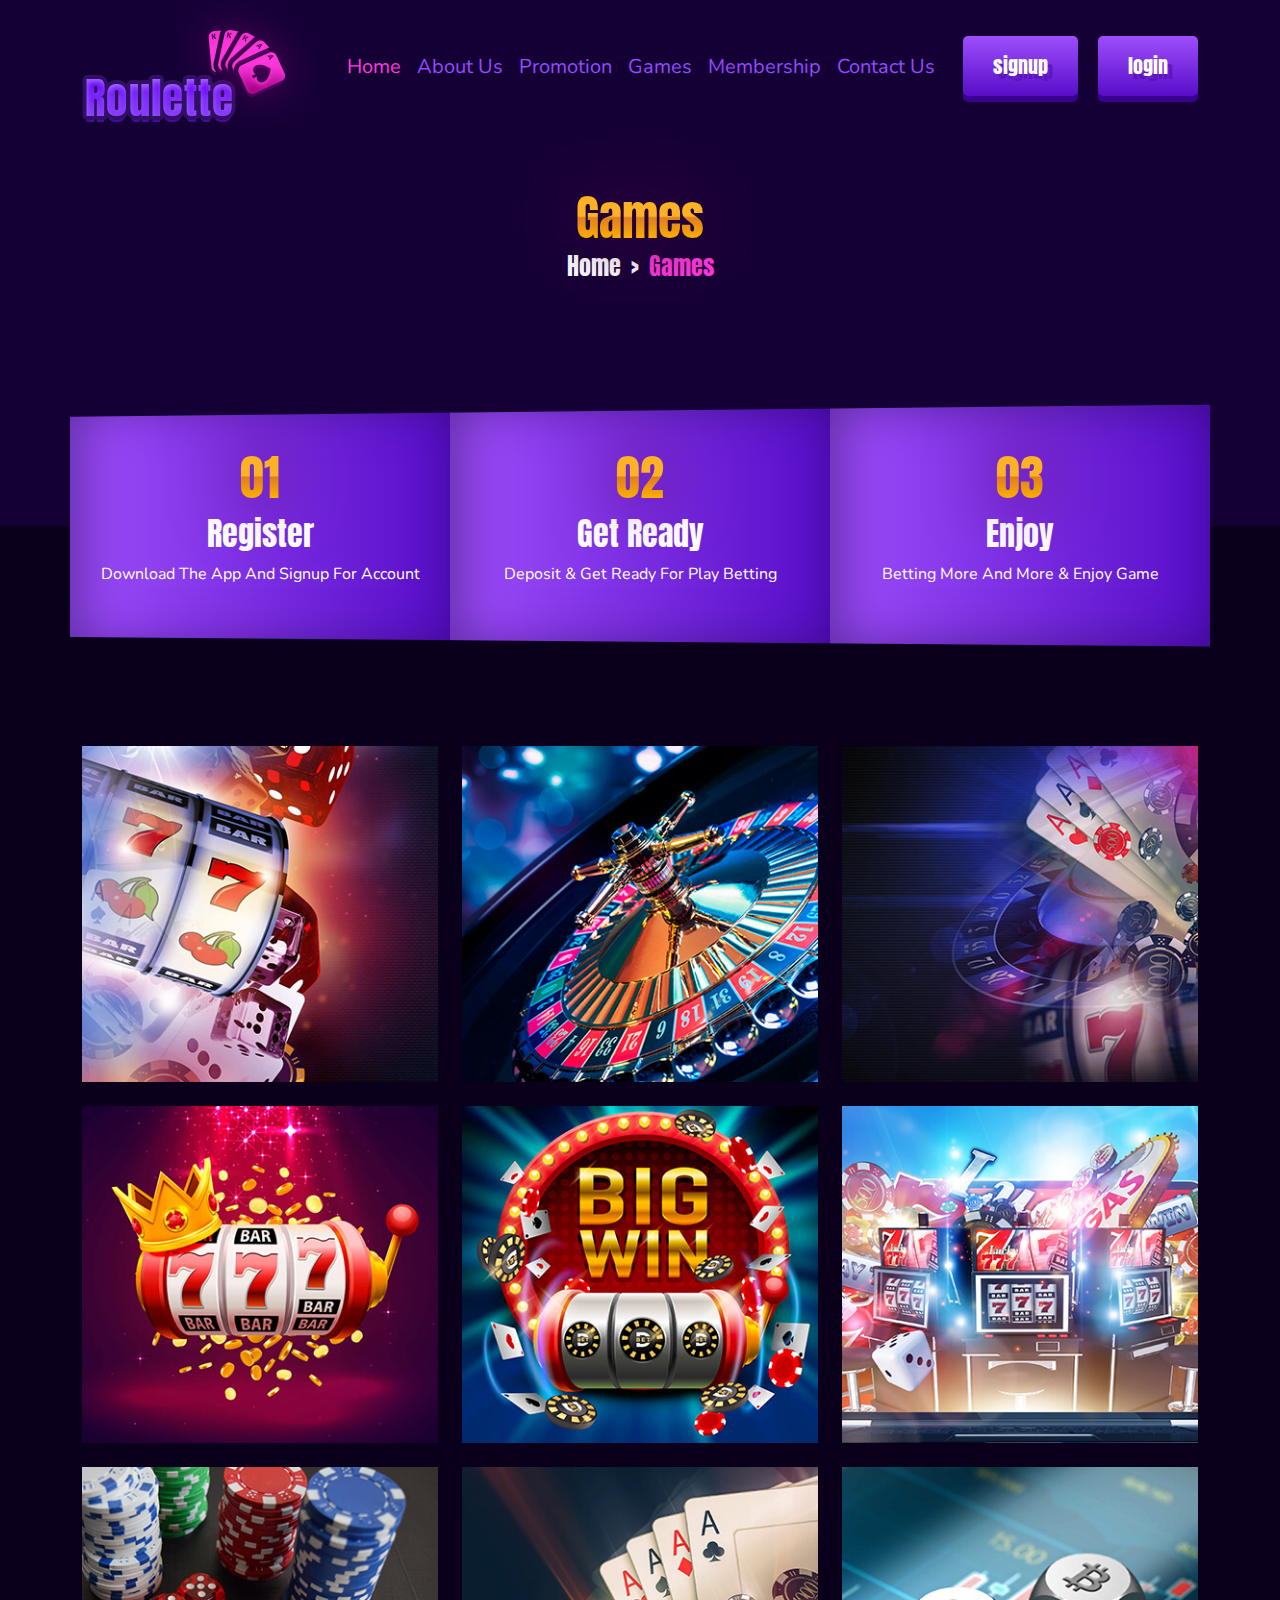
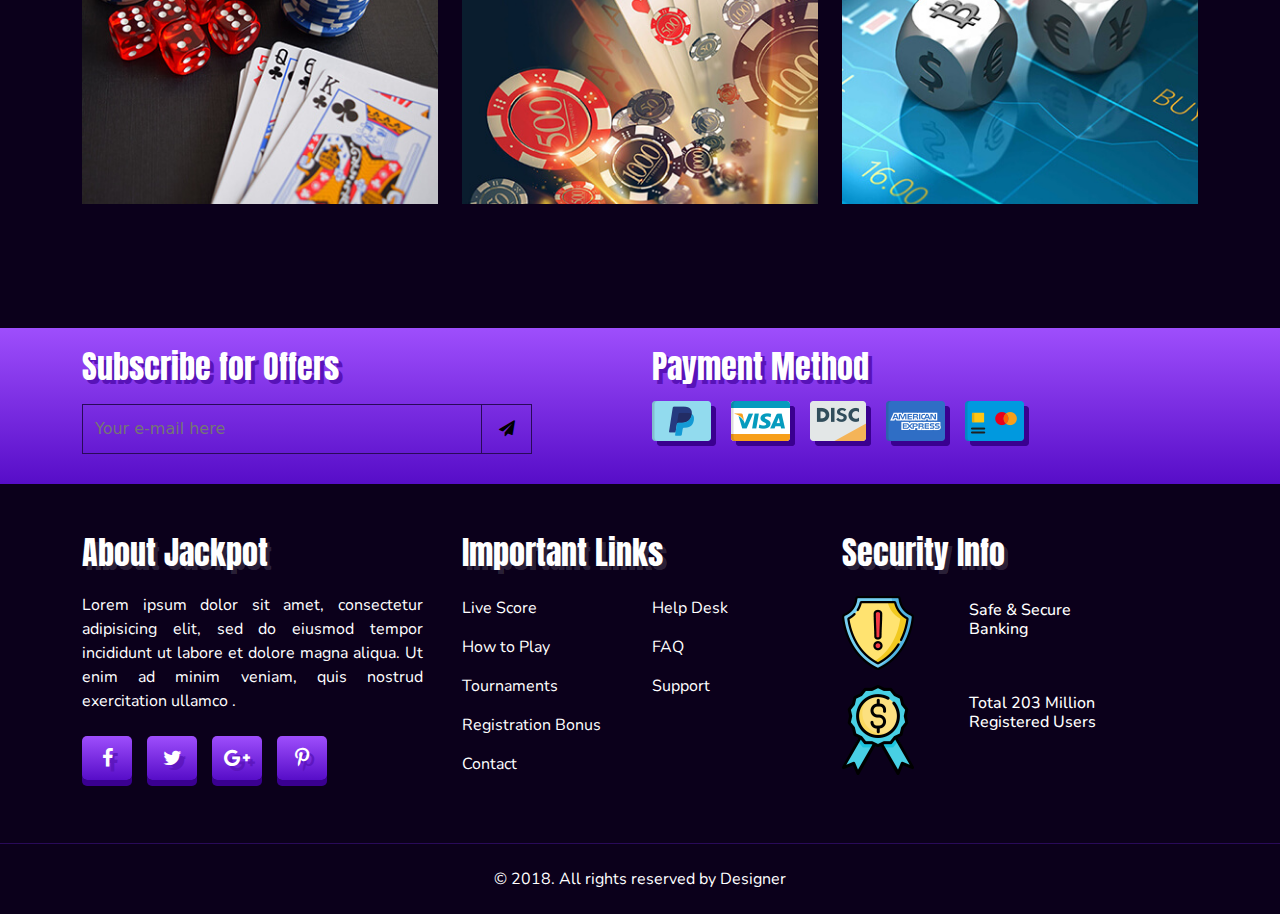
<file: games.html>
<!DOCTYPE html>
<html lang="en">
  <head>
    <meta charset="UTF-8">
    <meta name="viewport" content="width=device-width, initial-scale=1.0">
    <title>Games</title>
    <link rel="preconnect" href="https://fonts.gstatic.com">
    <link href="https://fonts.googleapis.com/css2?family=Anton&family=Nunito:wght@400;600;700&display=swap" rel="stylesheet">    
    <link rel="stylesheet" href="https://cdnjs.cloudflare.com/ajax/libs/font-awesome/4.7.0/css/font-awesome.css" integrity="sha512-5A8nwdMOWrSz20fDsjczgUidUBR8liPYU+WymTZP1lmY9G6Oc7HlZv156XqnsgNUzTyMefFTcsFH/tnJE/+xBg==" crossorigin="anonymous" />
    <link rel="stylesheet" href="https://cdnjs.cloudflare.com/ajax/libs/animate.css/4.1.1/animate.min.css">
    <link rel="stylesheet" href="css/bootstrap.min.css">
    <link rel="stylesheet" href="css/style.css">
    <link rel="stylesheet" href="css/responsive.css">
  </head>


  <body>

    
    
    <!--=========nuvbar start==========-->
    <nav class="navbar navbar-expand-lg p-0 m-0 ">
    <div class="container">
      <a class="navbar-brand  p-0 m-0" href="#">
          <img src="images/logo.png" class="w-100 img-fluid" alt="">
      </a>
      <button class="navbar-toggler" type="button" data-bs-toggle="collapse" data-bs-target="#navbarNavAltMarkup" aria-controls="navbarNavAltMarkup" aria-expanded="false" aria-label="Toggle navigation">
        <span class="fa fa-bars"></span>
      </button>
      <div class="collapse navbar-collapse" id="navbarNavAltMarkup">
        <div class="navbar-nav ms-auto  p-0 m-0">
          <a class="nav-link active" aria-current="page" href="index.html">Home</a>
          <a class="nav-link" href="about.html">about us</a>
          <a class="nav-link" href="promotion.html">promotion</a>
          <a class="nav-link" href="games.html">games</a>
          <a class="nav-link" href="member.html">membership</a>
          <a class="nav-link last" href="contact.html">contact us</a>
          <a class="silo" href="#">signup</a>
          <a class="silo" href="#">login</a>


        </div>
      </div>
    </div>
    </nav>
    <!--=========nuvbar end==========-->

    <!--=========about start==========-->
<div class="about">
    <div class="container">
        <div class="about-head">
            <h1 class="wow animate__animated animate__zoomIn">Games</h1>
           <a href="index.html">Home</a><span>&#62;</span><a class="about-pink" href="games.html">Games</a>
        </div>
        <div class="row about-item">
          <div class="col-lg-4 col-md-4 col-sm-12 px-0 mx-0 ">
            <div class="about-text text-center ">
              <h2>01</h2>
              <h3>Register</h3>
              <p>Download the app and signup for account</p>
            </div>
          </div>
          <div class="col-lg-4 col-md-4 col-sm-12 px-0 mx-0">
            <div class="about-text text-center ">
              <h2>02</h2>
              <h3>Get Ready</h3>
              <p>Deposit & get ready for play betting</p>
            </div>
          </div> 
          <div class="col-lg-4 col-md-4 col-sm-12  px-0 mx-0">
            <div class="about-text text-center">
              <h2>03</h2>
              <h3>Enjoy</h3>
              <p>Betting more and more & enjoy game</p>
            </div>
          </div> 
        </div>
    </div>
</div>
<!--=========about end==========-->


  <!--=========games start==========-->
  <section id="games" class="games-games">
    <div class="container">    
    <div class="row">     
      <div class="col-lg-4 col-md-4 col-sm-12">
        <div class="game-item mb-4">
          <img class="img-fluid, w-100" src="images/game1.jpg" alt="">
          <div class="overlay">
            <h3>casino Game</h3>
            <a href="#">play now</a>
          </div>
        </div>
      </div>
      <div class="col-lg-4 col-md-4 col-sm-12">
        <div class="game-item mb-4">
          <img class="img-fluid, w-100" src="images/game2.jpg" alt="">
          <div class="overlay">
            <h3>casino Game</h3>
            <a href="#">play now</a>
          </div>
        </div>
      </div>
      <div class="col-lg-4 col-md-4 col-sm-12">
        <div class="game-item mb-4">
          <img class="img-fluid, w-100" src="images/game3.jpg" alt="">
          <div class="overlay">
            <h3>casino Game</h3>
            <a href="#">play now</a>
          </div>
        </div>
      </div>
      <div class="col-lg-4 col-md-4 col-sm-12">
        <div class="game-item mb-4">
          <img class="img-fluid, w-100" src="images/03_Games4.jpg" alt="">
          <div class="overlay">
            <h3>casino Game</h3>
            <a href="#">play now</a>
          </div>
        </div>
      </div>
      <div class="col-lg-4 col-md-4 col-sm-12">
        <div class="game-item mb-4">
          <img class="img-fluid, w-100" src="images/03_Games5.jpg" alt="">
          <div class="overlay">
            <h3>casino Game</h3>
            <a href="#">play now</a>
          </div>
        </div>
      </div>
      <div class="col-lg-4 col-md-4 col-sm-12">
        <div class="game-item mb-4">
          <img class="img-fluid, w-100" src="images/03_Games6.jpg" alt="">
          <div class="overlay">
            <h3>casino Game</h3>
            <a href="#">play now</a>
          </div>
        </div>
      </div>
      <div class="col-lg-4 col-md-4 col-sm-12">
        <div class="game-item mb-4">
          <img class="img-fluid, w-100" src="images/03_Games7.jpg" alt="">
          <div class="overlay">
            <h3>casino Game</h3>
            <a href="#">play now</a>
          </div>
        </div>
      </div>
      <div class="col-lg-4 col-md-4 col-sm-12">
        <div class="game-item mb-4">
          <img class="img-fluid, w-100" src="images/03_Games8.jpg" alt="">
          <div class="overlay">
            <h3>casino Game</h3>
            <a href="#">play now</a>
          </div>
        </div>
      </div>
      <div class="col-lg-4 col-md-4 col-sm-12">
        <div class="game-item mb-4">
          <img class="img-fluid, w-100" src="images/03_Games9.jpg" alt="">
          <div class="overlay">
            <h3>casino Game</h3>
            <a href="#">play now</a>
          </div>
        </div>
      </div>
    </div>
    </div>

    </section>
    <!--=========games end==========-->


    
    <!--=========method start==========-->
    <section class="method">
      <div class="container">
      <div class="row">
        <div class="col-lg-6 col-md-12">
          <h1>Subscribe for Offers</h1>
          <input type="email" placeholder="Your e-mail here" >
          <button><i class="fa fa-paper-plane"></i></button>
        </div>
        <div class="col-lg-6  col-md-12 pb-md-3 pb-sm-3">
          
          <h1>Payment Method</h1>
          <div class="payment">
            <a href="#"><img src="images/pm1.png" alt=""></a>
            <a href="#"><img src="images/pm2.png" alt=""></a>
            <a href="#"><img src="images/pm3.png" alt=""></a>
            <a href="#"><img src="images/pm4.png" alt=""></a>
            <a href="#"><img src="images/pm5.png" alt=""></a>
           
          </div>
        </div>
      </div>
      </div>
      </section>
      <!--=========method end==========-->
  
  
      <!--=========footer start==========-->
      <section id="footer">
      <div class="container">
      <div class="row">
        <div class="col-lg-4 col-md-12 col-sm-12 col-12">
          <div class="heading">
            <h1>About Jackpot</h1>
          </div>
          <p>Lorem ipsum dolor sit amet, consectetur adipisicing elit, sed do eiusmod tempor incididunt ut labore et dolore magna aliqua. Ut enim ad minim veniam, quis nostrud exercitation ullamco .</p>
          <div class="socail">
            <a href="#"><i class="fa fa-facebook-f"></i></a>
            <a href="#"><i class="fa fa-twitter"></i></a>
            <a href="#"><i class="fa fa-google-plus"></i></a>
            <a href="#"><i class="fa fa-pinterest-p"></i></a>           
          </div>
        </div>
  
        <div class="col-lg-4 col-md-6 col-sm-6 col-12">
          <div class="heading">
            <h1>Important Links</h1>
          </div>
          <div class="link">
            <div class="row">
              <div class="col-lg-6 col-md-6 col-sm-6 col-6">
                <ul>
                  <li><a href="#">Live Score</a></li>
                  <li><a href="#">How to Play</a></li>
                  <li><a href="#">Tournaments</a></li>
                  <li><a href="#">Registration Bonus</a></li>
                  <li><a href="#">Contact</a></li>
                </ul>
              </div>
              <div class="col-lg-4 col-md-6 col-sm-6 col-6">
                <ul>
                  <li><a href="#">Help Desk</a></li>
                  <li><a href="#">FAQ</a></li>
                  <li><a href="#">Support</a></li>
                </ul>
              </div>
            </div>
          </div>
                   
          </div>
          
          <div class="col-lg-4 col-md-6 col-sm-6 col-12">
            <div class="heading">
              <h1>Security Info</h1>
            </div>
            <div class="security">
              <div class="row">
                
                <div class="col-lg-4 col-md-6 col-sm-6 col-6">
                  <img src="images/foot_icon1.png" alt="">
                  <img src="images/foot_icon2.png" alt="">
                 </div>
                 <div class="col-lg-5 col-md-5 col-sm-5 col-5">
                   <h6>Safe & Secure Banking</h6>
                   <h6 class="nich">Total 203 Million Registered Users</h6>
                  
                 </div>
              </div>
            
            </div>
          </div> 
  
             
      </div>
      </div>
      </section>
  
      <!--=========footer end==========-->
  
  
      <!--=========footer copy right==========-->
      <section class="footer-copy ">
        <div class="container">
          <div class="lastlight">
            <div class="tos-light">
            <img src="images/shape.png" alt=""> 
            </div>      
          </div>  
          <div class="footer-text">
            <span>&copy; 2018. All rights reserved by Designer</span>
          </div> 
      </div>         
      </section>
      <!--=========footer copy right end==========--> 
      <!--========== back to top button ==========-->
    <div class="back-to-top">
      <i class="fa fa-chevron-up"></i>
      </div>
      <!--========== back to top button ==========-->
  


      <script src="js/jquery-2.2.4.min.js"></script>
      <script src="js/bootstrap.bundle.min.js"></script>
      <script src="js/wow.min.js"></script>
      <script src="js/jquery.countdown.min.js"></script>
      <script src="js/custom.js"></script>
  
     
    </body>
  </html>
</file>
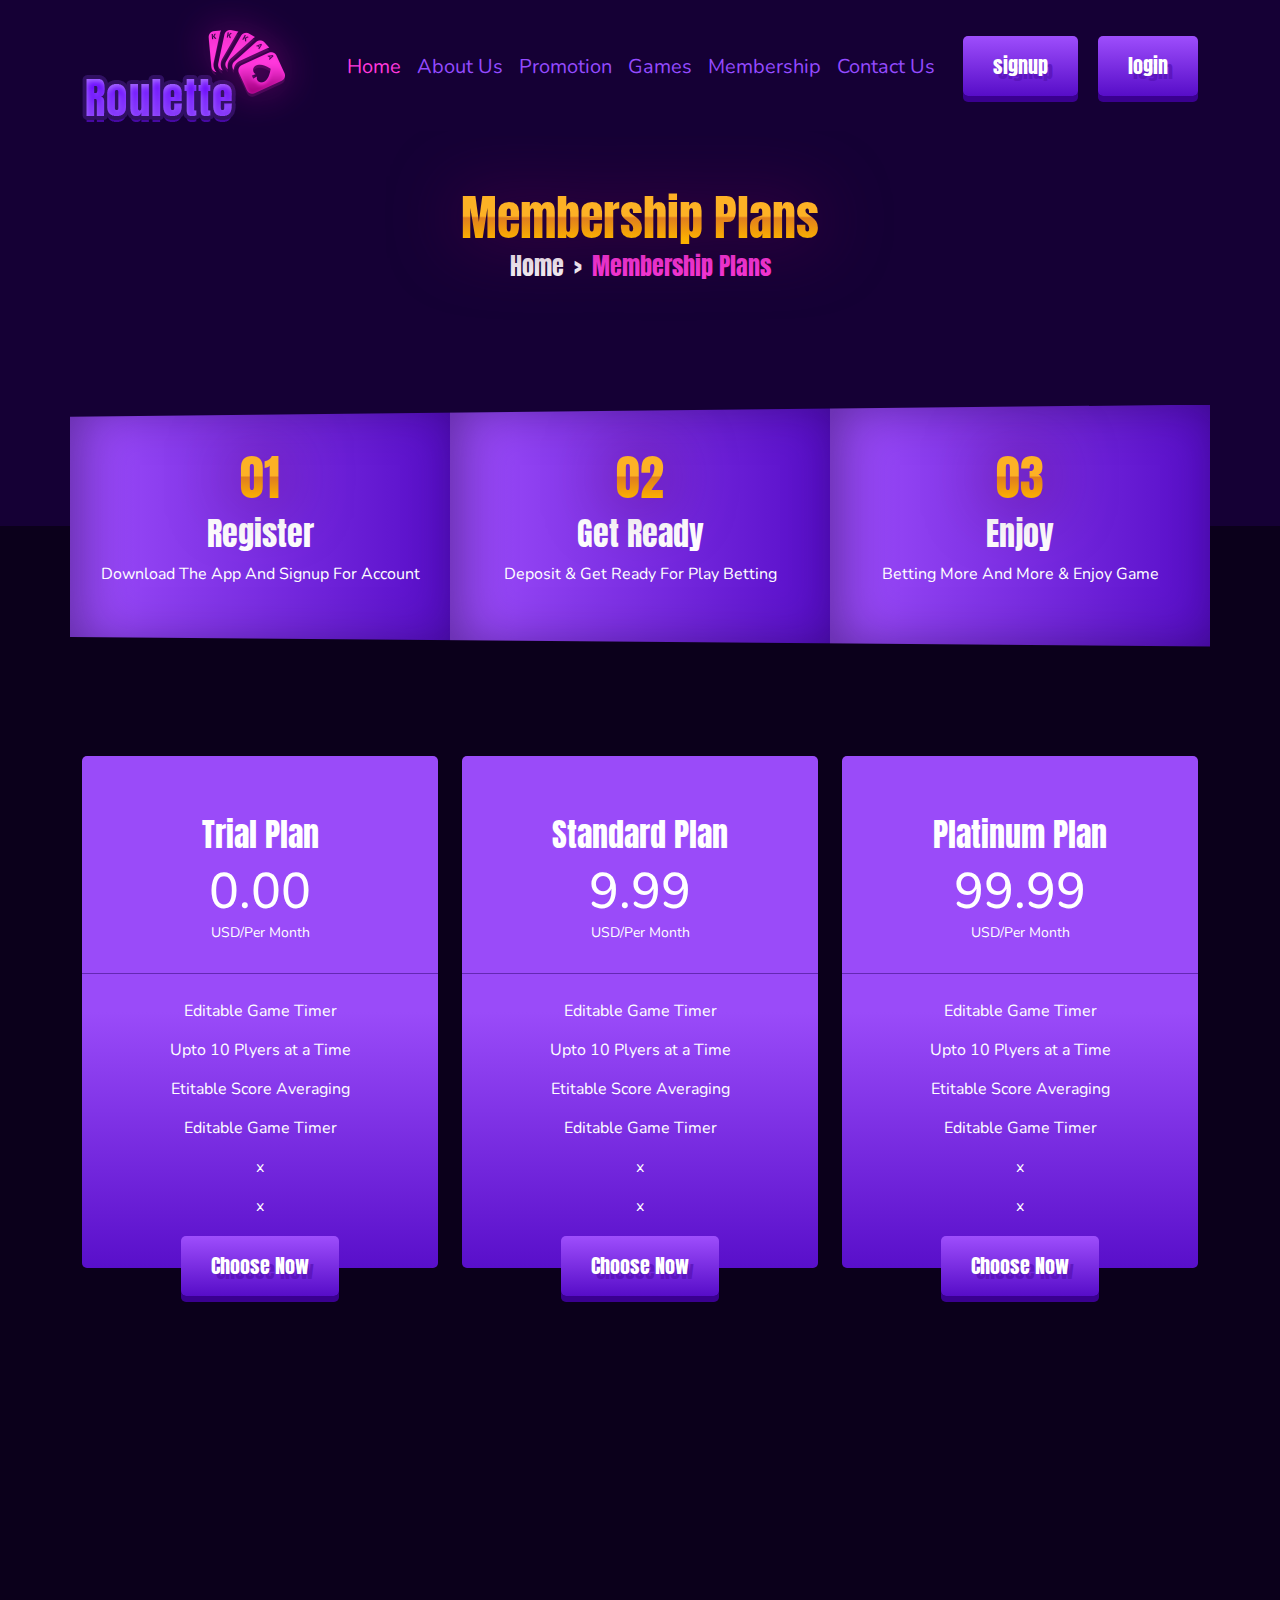
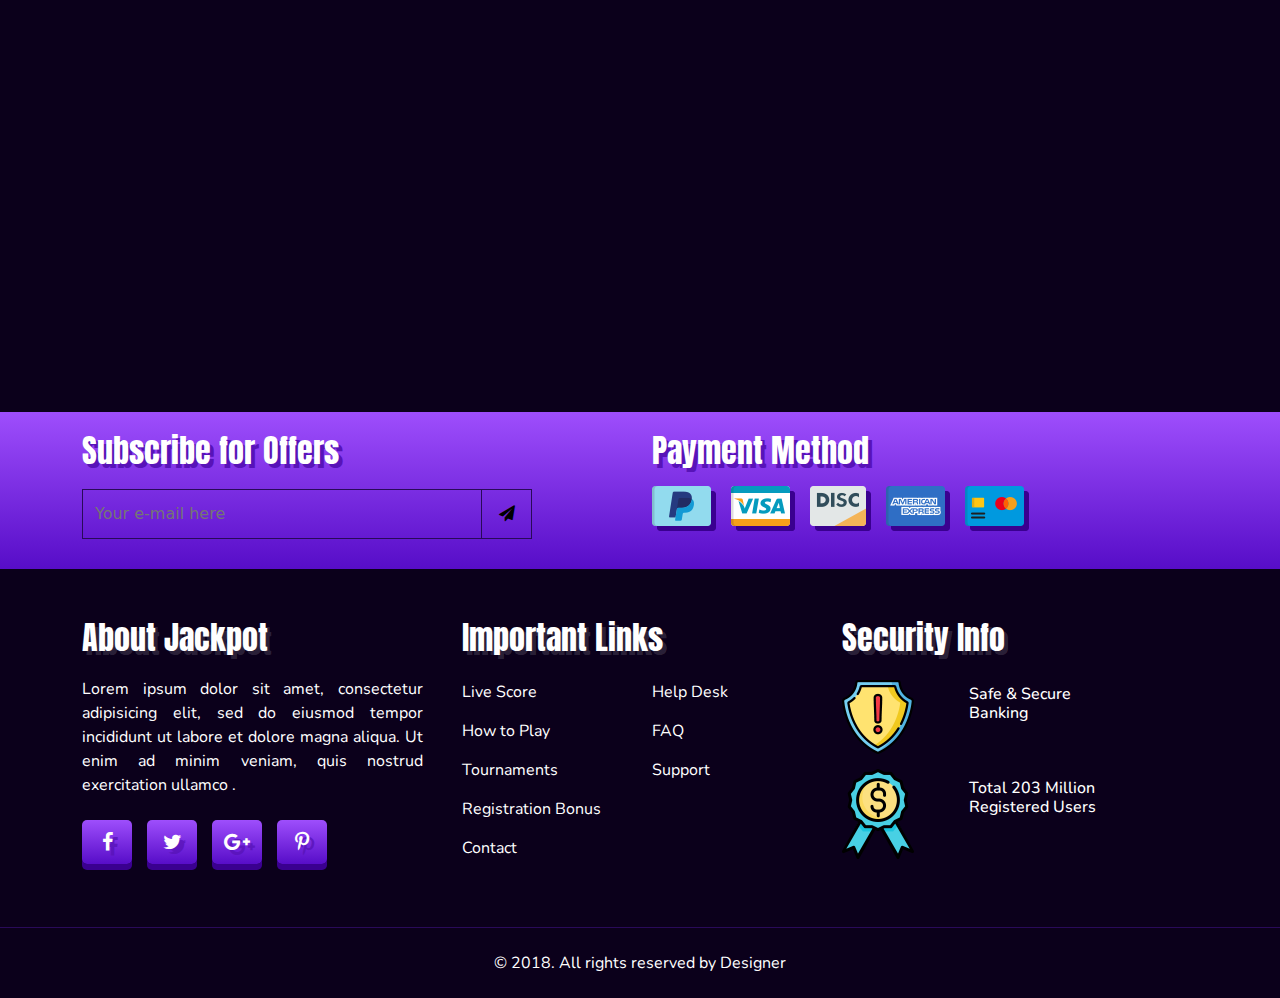
<file: member.html>
<!DOCTYPE html>
<html lang="en">
  <head>
    <meta charset="UTF-8">
    <meta name="viewport" content="width=device-width, initial-scale=1.0">
    <title>Membership Plans</title>
    <link rel="preconnect" href="https://fonts.gstatic.com">
    <link href="https://fonts.googleapis.com/css2?family=Anton&family=Nunito:wght@400;600;700&display=swap" rel="stylesheet">    
    <link rel="stylesheet" href="https://cdnjs.cloudflare.com/ajax/libs/font-awesome/4.7.0/css/font-awesome.css" integrity="sha512-5A8nwdMOWrSz20fDsjczgUidUBR8liPYU+WymTZP1lmY9G6Oc7HlZv156XqnsgNUzTyMefFTcsFH/tnJE/+xBg==" crossorigin="anonymous" />
    <link rel="stylesheet" href="https://cdnjs.cloudflare.com/ajax/libs/animate.css/4.1.1/animate.min.css">
    <link rel="stylesheet" href="css/bootstrap.min.css">
    <link rel="stylesheet" href="css/style.css">
    <link rel="stylesheet" href="css/responsive.css">
  </head>


  <body>

    
   
    <!--=========nuvbar start==========-->
    <nav class="navbar navbar-expand-lg p-0 m-0 ">
    <div class="container">
      <a class="navbar-brand  p-0 m-0" href="#">
          <img src="images/logo.png" class="w-100 img-fluid" alt="">
      </a>
      <button class="navbar-toggler" type="button" data-bs-toggle="collapse" data-bs-target="#navbarNavAltMarkup" aria-controls="navbarNavAltMarkup" aria-expanded="false" aria-label="Toggle navigation">
        <span class="fa fa-bars"></span>
      </button>
      <div class="collapse navbar-collapse" id="navbarNavAltMarkup">
        <div class="navbar-nav ms-auto  p-0 m-0">
          <a class="nav-link active" aria-current="page" href="index.html">Home</a>
          <a class="nav-link" href="about.html">about us</a>
          <a class="nav-link" href="promotion.html">promotion</a>
          <a class="nav-link" href="games.html">games</a>
          <a class="nav-link" href="member.html">membership</a>
          <a class="nav-link last" href="contact.html">contact us</a>
          <a class="silo" href="#">signup</a>
          <a class="silo" href="#">login</a>


        </div>
      </div>
    </div>
    </nav>
    <!--=========nuvbar end==========-->

    <!--=========about start==========-->
<div class="about">
    <div class="container">
        <div class="about-head">
            <h1 class="wow animate__animated animate__zoomIn">Membership Plans</h1>
           <a href="index.html">Home</a><span>&#62;</span><a class="about-pink" href="member.html">Membership Plans</a>
        </div>
        <div class="row about-item">
          <div class="col-lg-4 col-md-4 col-sm-12 px-0 mx-0 ">
            <div class="about-text text-center ">
              <h2>01</h2>
              <h3>Register</h3>
              <p>Download the app and signup for account</p>
            </div>
          </div>
          <div class="col-lg-4 col-md-4 col-sm-12 px-0 mx-0">
            <div class="about-text text-center ">
              <h2>02</h2>
              <h3>Get Ready</h3>
              <p>Deposit & get ready for play betting</p>
            </div>
          </div> 
          <div class="col-lg-4 col-md-4 col-sm-12  px-0 mx-0">
            <div class="about-text text-center ">
              <h2>03</h2>
              <h3>Enjoy</h3>
              <p>Betting more and more & enjoy game</p>
            </div>
          </div> 
        </div>
    </div>
</div>
<!--=========about end==========-->

<!--=========pricing start==========-->

<section id="pricing" class="member-pricing">
    <div class="container">
    <div class="row">      
      <div class="col-lg-4 col-md-6 col-sm-12">
        <div class="pricing-item text-center wow animate__animated animate__fadeInLeft">
          <h2>Featured</h2>
          <h3>Trial Plan</h3>
          <h4>0.00</h4>
          <p class="m-0">USD/Per Month</p>
          <ul>
            <li>Editable Game Timer</li>
            <li>Upto 10 Plyers at a Time</li>
            <li>Etitable Score Averaging</li>
            <li>Editable Game Timer</li>
            <li>x</li>
            <li>x</li>

          </ul>
          <a href="">Choose Now</a>
        </div>
      </div>
      <div class="col-lg-4 col-md-6 col-sm-12">
        <div class="pricing-item text-center wow animate__animated animate__fadeInUp">
          <h2>Featured</h2>
          <h3>Standard Plan</h3>
          <h4>9.99</h4>
          <p class="m-0">USD/Per Month</p>
          <ul>
            <li>Editable Game Timer</li>
            <li>Upto 10 Plyers at a Time</li>
            <li>Etitable Score Averaging</li>
            <li>Editable Game Timer</li>
            <li>x</li>
            <li>x</li>

          </ul>
          <a href="">Choose Now</a>
        </div>
      </div>
      <div class="col-lg-4 col-md-6  col-sm-12">
        <div class="pricing-item text-center wow animate__animated animate__fadeInRight">
          <h2>Featured</h2>
          <h3>Platinum Plan</h3>
          <h4>99.99</h4>
          <p class="m-0">USD/Per Month</p>
          <ul>
            <li>Editable Game Timer</li>
            <li>Upto 10 Plyers at a Time</li>
            <li>Etitable Score Averaging</li>
            <li>Editable Game Timer</li>
            <li>x</li>
            <li>x</li>

          </ul>
          <a href="">Choose Now</a>
        </div>
      </div>
      <div class="col-lg-4 col-md-6  col-sm-12">
        <div class="pricing-item text-center wow animate__animated animate__fadeInLeft">
          <h2>Featured</h2>
          <h3>Prepaid Plan</h3>
          <h4>19.99</h4>
          <p class="m-0">USD/Per Month</p>
          <ul>
            <li>Editable Game Timer</li>
            <li>Upto 10 Plyers at a Time</li>
            <li>Etitable Score Averaging</li>
            <li>Editable Game Timer</li>
            <li>x</li>
            <li>x</li>

          </ul>
          <a href="">Choose Now</a>
        </div>
      </div>
      <div class="col-lg-4 col-md-6  col-sm-12">
        <div class="pricing-item text-center wow animate__animated animate__fadeInUp">
          <h2>Featured</h2>
          <h3>Postpaid Plan</h3>
          <h4>29.99</h4>
          <p class="m-0">USD/Per Month</p>
          <ul>
            <li>Editable Game Timer</li>
            <li>Upto 10 Plyers at a Time</li>
            <li>Etitable Score Averaging</li>
            <li>Editable Game Timer</li>
            <li>x</li>
            <li>x</li>

          </ul>
          <a href="">Choose Now</a>
        </div>
      </div>
      <div class="col-lg-4 col-md-6  col-sm-12">
        <div class="pricing-item text-center wow animate__animated animate__fadeInRight">
          <h2>Featured</h2>
          <h3>Advanced Plan</h3>
          <h4>39.99</h4>
          <p class="m-0">USD/Per Month</p>
          <ul>
            <li>Editable Game Timer</li>
            <li>Upto 10 Plyers at a Time</li>
            <li>Etitable Score Averaging</li>
            <li>Editable Game Timer</li>
            <li>x</li>
            <li>x</li>

          </ul>
          <a href="">Choose Now</a>
        </div>
      </div>
    </div>
    </div>
    </section>
    <!--=========pricing end==========-->

    
    
    <!--=========method start==========-->
    <section class="method">
      <div class="container">
      <div class="row">
        <div class="col-lg-6 col-md-12">
          <h1>Subscribe for Offers</h1>
          <input type="email" placeholder="Your e-mail here" >
          <button><i class="fa fa-paper-plane"></i></button>
        </div>
        <div class="col-lg-6  col-md-12 pb-md-3 pb-sm-3">
          
          <h1>Payment Method</h1>
          <div class="payment">
            <a href="#"><img src="images/pm1.png" alt=""></a>
            <a href="#"><img src="images/pm2.png" alt=""></a>
            <a href="#"><img src="images/pm3.png" alt=""></a>
            <a href="#"><img src="images/pm4.png" alt=""></a>
            <a href="#"><img src="images/pm5.png" alt=""></a>
           
          </div>
        </div>
      </div>
      </div>
      </section>
      <!--=========method end==========-->
  
  
      <!--=========footer start==========-->
      <section id="footer">
      <div class="container">
      <div class="row">
        <div class="col-lg-4 col-md-12 col-sm-12 col-12">
          <div class="heading">
            <h1>About Jackpot</h1>
          </div>
          <p>Lorem ipsum dolor sit amet, consectetur adipisicing elit, sed do eiusmod tempor incididunt ut labore et dolore magna aliqua. Ut enim ad minim veniam, quis nostrud exercitation ullamco .</p>
          <div class="socail">
            <a href="#"><i class="fa fa-facebook-f"></i></a>
            <a href="#"><i class="fa fa-twitter"></i></a>
            <a href="#"><i class="fa fa-google-plus"></i></a>
            <a href="#"><i class="fa fa-pinterest-p"></i></a>           
          </div>
        </div>
  
        <div class="col-lg-4 col-md-6 col-sm-6 col-12">
          <div class="heading">
            <h1>Important Links</h1>
          </div>
          <div class="link">
            <div class="row">
              <div class="col-lg-6 col-md-6 col-sm-6 col-6">
                <ul>
                  <li><a href="#">Live Score</a></li>
                  <li><a href="#">How to Play</a></li>
                  <li><a href="#">Tournaments</a></li>
                  <li><a href="#">Registration Bonus</a></li>
                  <li><a href="#">Contact</a></li>
                </ul>
              </div>
              <div class="col-lg-4 col-md-6 col-sm-6 col-6">
                <ul>
                  <li><a href="#">Help Desk</a></li>
                  <li><a href="#">FAQ</a></li>
                  <li><a href="#">Support</a></li>
                </ul>
              </div>
            </div>
          </div>
                   
          </div>
          
          <div class="col-lg-4 col-md-6 col-sm-6 col-12">
            <div class="heading">
              <h1>Security Info</h1>
            </div>
            <div class="security">
              <div class="row">
                
                <div class="col-lg-4 col-md-6 col-sm-6 col-6">
                  <img src="images/foot_icon1.png" alt="">
                  <img src="images/foot_icon2.png" alt="">
                 </div>
                 <div class="col-lg-5 col-md-5 col-sm-5 col-5">
                   <h6>Safe & Secure Banking</h6>
                   <h6 class="nich">Total 203 Million Registered Users</h6>
                  
                 </div>
              </div>
            
            </div>
          </div> 
  
             
      </div>
      </div>
      </section>
  
      <!--=========footer end==========-->
  
  
      <!--=========footer copy right==========-->
      <section class="footer-copy ">
        <div class="container">
          <div class="lastlight">
            <div class="tos-light">
            <img src="images/shape.png" alt=""> 
            </div>      
          </div>  
          <div class="footer-text">
            <span>&copy; 2018. All rights reserved by Designer</span>
          </div> 
      </div>         
      </section>
      <!--=========footer copy right end==========--> 

      <!--========== back to top button ==========-->
    <div class="back-to-top">
      <i class="fa fa-chevron-up"></i>
      </div>
      <!--========== back to top button ==========-->
  
  


    <script src="js/jquery-2.2.4.min.js"></script>
    <script src="js/bootstrap.bundle.min.js"></script>
    <script src="js/wow.min.js"></script>
    <script src="js/jquery.countdown.min.js"></script>
    <script src="js/custom.js"></script>

   
  </body>
</html>
</file>
<file: css/style.css>
* {
  padding: 0;
  margin: 0;
  box-sizing: border-box;
}
a {
  text-decoration: none;
}
ul {
  list-style: none;
}
img {
  vertical-align: middle;
}
.navbar {
  background: #150035;
  position: fixed;
  top: 0;
  left: 0;
  width: 100%;
  z-index: 99999;
}
.navbar .navbar-nav .nav-link {
  font-family: 'Nunito', sans-serif;
  font-weight: 600px;
  font-size: 20px;
  padding: 8px;
  margin-top: 8px;
  color: #944bff;
  text-transform: capitalize;
  transition: all linear 0.4s;
  -moz-transition: all linear 0.4s;
  -ms-transition: all linear 0.4s;
  -o-transition: all linear 0.4s;
  -webkit-transition: all linear 0.4s;
}
.navbar .navbar-nav .nav-link:hover {
  color: #ff39dc;
}
.navbar .navbar-nav .active {
  color: #ff39dc;
}
.navbar .navbar-nav .silo {
  transition: all linear 0.4s;
  -moz-transition: all linear 0.4s;
  -ms-transition: all linear 0.4s;
  -o-transition: all linear 0.4s;
  -webkit-transition: all linear 0.4s;
  padding: 15px 30px;
  margin-left: 20px;
  color: #fff;
  font-family: 'Anton', sans-serif;
  font-weight: 400px;
  font-size: 24px;
  font-size: 20px;
  border-radius: 5px;
  background: linear-gradient(to bottom, #9e4efc, #570dc8);
  box-shadow: 0px 6px 0px 0px #3a0090;
  text-shadow: 5px 5px 0px rgba(88, 19, 184, 0.8);
}
.navbar .navbar-nav .silo:hover {
  background: linear-gradient(to bottom, #ff39dc 0%, #a60084 100%);
  box-shadow: 0px 6px 0px 0px #661355;
  text-shadow: 5px 5px 0px rgba(166, 0, 132, 0.8);
}
.fixed-nav {
  background: #ffffff !important;
  position: fixed;
  top: 0;
  left: 0;
  z-index: 99999999;
  animation: smoothly 1s linear;
}
@keyframes smoothly {
  0% {
    top: -50px;
  }
  100% {
    top: 0;
  }
}
#banner {
  background: #150035;
  padding-top: 170px;
  padding-bottom: 180px;
  display: flex;
  overflow: hidden;
}
#banner .ban-left-img {
  width: 48%;
}
#banner .ban-ri-text {
  margin-left: 80px;
  margin-top: 70px;
  width: 52%;
}
#banner .ban-ri-text span {
  font-family: 'Nunito', sans-serif;
  font-weight: 400px;
  font-size: 20px;
  color: #fff;
  margin-left: 10px;
}
#banner .ban-ri-text h1 {
  font-family: 'Anton', sans-serif;
  font-weight: 400px;
  font-size: 24px;
  font-size: 305px;
  color: #fcb100;
  background: -webkit-linear-gradient(top, #fdb125 45%, #e07e1e 48%, #fcb100 85%);
  background-clip: border-box;
  -webkit-background-clip: text;
  -webkit-text-fill-color: transparent;
  filter: drop-shadow(0 0 35px #4d0148);
  margin-top: -45px;
}
#banner .ban-ri-text p {
  text-align: center;
  color: #fff;
  margin-top: -40px;
  padding-right: 180px;
  padding-bottom: 30px;
  font-family: 'Nunito', sans-serif;
  font-weight: 400px;
  font-size: 16px;
}
#banner .ban-ri-text a {
  padding: 15px 30px;
  margin-left: 20px;
  color: #fff;
  font-family: 'Anton', sans-serif;
  font-weight: 400px;
  font-size: 24px;
  font-size: 20px;
  border-radius: 5px;
  background: linear-gradient(to bottom, #9e4efc, #570dc8);
  box-shadow: 0px 6px 0px 0px #3a0090;
  text-shadow: 5px 5px 0px rgba(88, 19, 184, 0.8);
  transition: all linear 0.4s;
  -moz-transition: all linear 0.4s;
  -ms-transition: all linear 0.4s;
  -o-transition: all linear 0.4s;
  -webkit-transition: all linear 0.4s;
  margin-left: 175px;
}
#banner .ban-ri-text a:hover {
  background: linear-gradient(to bottom, #ff39dc 0%, #a60084 100%);
  box-shadow: 0px 6px 0px 0px #661355;
  text-shadow: 5px 5px 0px rgba(166, 0, 132, 0.8);
}
.about-text {
  box-shadow: inset 10px 0px 50px 0px rgba(31, 7, 67, 0.5);
  background: linear-gradient(to right, #9e4efc 0%, #570dc8 100%);
  padding: 45px 15px;
}
.about-text h2 {
  font-family: 'Anton', sans-serif;
  font-weight: 400px;
  font-size: 24px;
  font-size: 48px;
  color: #fcb100;
  background: -webkit-linear-gradient(top, #fdb125 45%, #e07e1e 48%, #fcb100 85%);
  background-clip: border-box;
  -webkit-background-clip: text;
  -webkit-text-fill-color: transparent;
  filter: drop-shadow(0 0 35px #4d0148);
}
.about-text h3 {
  font-family: 'Anton', sans-serif;
  font-weight: 400px;
  font-size: 24px;
  font-size: 32px;
  color: #fff;
  text-transform: capitalize;
}
.about-text p {
  font-family: 'Nunito', sans-serif;
  font-weight: 400px;
  font-size: 16px;
  color: #fff;
  text-transform: capitalize;
  padding: 0 15px;
}
.game-heading {
  padding-bottom: 60px;
  margin-top: -30px !important;
}
.game-heading h1 {
  font-family: 'Anton', sans-serif;
  font-weight: 400px;
  font-size: 24px;
  font-size: 48px;
  color: #fcb100;
  background: -webkit-linear-gradient(top, #fdb125 45%, #e07e1e 48%, #fcb100 85%);
  background-clip: border-box;
  -webkit-background-clip: text;
  -webkit-text-fill-color: transparent;
  filter: drop-shadow(0 0 35px #4d0148);
  text-transform: capitalize;
}
#games {
  padding-bottom: 100px;
  background: #0b001b;
}
#games .about-banner {
  clip-path: polygon(0 5%, 100% 0%, 100% 100%, 0 96%);
  transform: translateY(-50%);
}
#games .game-item {
  position: relative;
}
#games .game-item .overlay {
  position: absolute;
  left: 0;
  top: 0;
  width: 100%;
  height: 100%;
  background: rgba(0, 0, 0, 0.85);
  transform: scale(0);
  display: flex;
  flex-direction: column;
  justify-content: center;
  align-items: center;
  transition: all linear 0.4s;
  -moz-transition: all linear 0.4s;
  -ms-transition: all linear 0.4s;
  -o-transition: all linear 0.4s;
  -webkit-transition: all linear 0.4s;
}
#games .game-item .overlay h3 {
  font-family: 'Anton', sans-serif;
  font-weight: 400px;
  font-size: 24px;
  color: #fff;
  padding-bottom: 45px;
}
#games .game-item .overlay a {
  padding: 15px 30px;
  margin-left: 20px;
  color: #fff;
  font-family: 'Anton', sans-serif;
  font-weight: 400px;
  font-size: 24px;
  font-size: 20px;
  border-radius: 5px;
  background: linear-gradient(to bottom, #9e4efc, #570dc8);
  box-shadow: 0px 6px 0px 0px #3a0090;
  text-shadow: 5px 5px 0px rgba(88, 19, 184, 0.8);
  transition: all linear 0.4s;
  -moz-transition: all linear 0.4s;
  -ms-transition: all linear 0.4s;
  -o-transition: all linear 0.4s;
  -webkit-transition: all linear 0.4s;
  margin-left: -3px;
  transform: scale(0);
}
#games .game-item .overlay a:hover {
  background: linear-gradient(to bottom, #ff39dc 0%, #a60084 100%);
  box-shadow: 0px 6px 0px 0px #661355;
  text-shadow: 5px 5px 0px rgba(166, 0, 132, 0.8);
}
#games .game-item:hover .overlay {
  transform: scale(1);
}
#games .game-item:hover a {
  transform: scale(1);
}
#spin {
  padding-top: 100px;
  padding-bottom: 40px;
  background: #150035;
  overflow: hidden;
}
#spin .spin-text h1 {
  font-family: 'Anton', sans-serif;
  font-weight: 400px;
  font-size: 24px;
  font-size: 48px;
  color: #fcb100;
  background: -webkit-linear-gradient(top, #fdb125 45%, #e07e1e 48%, #fcb100 85%);
  background-clip: border-box;
  -webkit-background-clip: text;
  -webkit-text-fill-color: transparent;
  filter: drop-shadow(0 0 35px #4d0148);
  margin-top: 50px;
}
#spin .spin-text p {
  color: #fff;
  font-family: 'Nunito', sans-serif;
  font-weight: 400px;
  font-size: 16px;
  margin-top: 45px;
}
#spin .spin-text a {
  padding: 15px 30px;
  margin-left: 20px;
  color: #fff;
  font-family: 'Anton', sans-serif;
  font-weight: 400px;
  font-size: 24px;
  font-size: 20px;
  border-radius: 5px;
  background: linear-gradient(to bottom, #9e4efc, #570dc8);
  box-shadow: 0px 6px 0px 0px #3a0090;
  text-shadow: 5px 5px 0px rgba(88, 19, 184, 0.8);
  transition: all linear 0.4s;
  -moz-transition: all linear 0.4s;
  -ms-transition: all linear 0.4s;
  -o-transition: all linear 0.4s;
  -webkit-transition: all linear 0.4s;
  margin-left: 0 !important;
  margin-top: 40px;
  display: inline-block;
  margin-top: 50px;
}
#spin .spin-text a:hover {
  background: linear-gradient(to bottom, #ff39dc 0%, #a60084 100%);
  box-shadow: 0px 6px 0px 0px #661355;
  text-shadow: 5px 5px 0px rgba(166, 0, 132, 0.8);
}
#pricing {
  overflow: hidden;
  background: #0b001b;
  padding-top: 100px;
  padding-bottom: 110px;
}
#pricing .heading h6 {
  font-family: 'Anton', sans-serif;
  font-weight: 400px;
  font-size: 24px;
  font-size: 48px;
  color: #fcb100;
  background: -webkit-linear-gradient(top, #fdb125 45%, #e07e1e 48%, #fcb100 85%);
  background-clip: border-box;
  -webkit-background-clip: text;
  -webkit-text-fill-color: transparent;
  filter: drop-shadow(0 0 35px #4d0148);
}
#pricing .pricing-item {
  margin-top: 90px;
  background: linear-gradient(to top, #1e5799 0%, #590fca 0%, #9a4bf9 50%);
  border-radius: 5px;
  position: relative;
  transition: all linear 0.4s;
  -moz-transition: all linear 0.4s;
  -ms-transition: all linear 0.4s;
  -o-transition: all linear 0.4s;
  -webkit-transition: all linear 0.4s;
}
#pricing .pricing-item:hover {
  transform: translateY(5%);
}
#pricing .pricing-item:hover h2 {
  top: -60px;
  opacity: 1;
}
#pricing .pricing-item h2 {
  font-family: 'Nunito', sans-serif;
  font-weight: 600px;
  font-size: 20px;
  width: 100%;
  color: #fff;
  padding: 20px 0;
  border-top-right-radius: 5px;
  border-top-left-radius: 5px;
  background: linear-gradient(to bottom, #1e5799 0%, #fb36d7 0%, #aa0288 65%);
  border-bottom: 6px solid #661355;
  position: absolute;
  top: -70px;
  left: 0;
  opacity: 0;
  transition: all linear 0.4s;
  -moz-transition: all linear 0.4s;
  -ms-transition: all linear 0.4s;
  -o-transition: all linear 0.4s;
  -webkit-transition: all linear 0.4s;
}
#pricing .pricing-item h3 {
  padding-top: 60px;
  font-family: 'Anton', sans-serif;
  font-weight: 400px;
  font-size: 24px;
  font-size: 32px;
  color: #fff;
}
#pricing .pricing-item h4 {
  font-family: 'Nunito', sans-serif;
  font-weight: 700px;
  font-size: 50px;
  color: #fff;
  margin-bottom: 0 !important;
}
#pricing .pricing-item p {
  font-family: 'Nunito', sans-serif;
  font-weight: 400px;
  font-size: 16px;
  font-size: 14px;
  color: #fff;
  border-bottom: 1px solid #6428b4;
  padding-bottom: 30px;
}
#pricing .pricing-item ul {
  margin-top: 25px;
  padding-left: 0 !important;
  padding-bottom: 50px;
}
#pricing .pricing-item ul li {
  font-family: 'Nunito', sans-serif;
  font-weight: 600px;
  font-size: 20px;
  font-size: 16px;
  color: #fff;
  margin-top: 15px;
}
#pricing .pricing-item a {
  padding: 15px 30px;
  margin-left: 20px;
  color: #fff;
  font-family: 'Anton', sans-serif;
  font-weight: 400px;
  font-size: 24px;
  font-size: 20px;
  border-radius: 5px;
  background: linear-gradient(to bottom, #9e4efc, #570dc8);
  box-shadow: 0px 6px 0px 0px #3a0090;
  text-shadow: 5px 5px 0px rgba(88, 19, 184, 0.8);
  transition: all linear 0.4s;
  -moz-transition: all linear 0.4s;
  -ms-transition: all linear 0.4s;
  -o-transition: all linear 0.4s;
  -webkit-transition: all linear 0.4s;
  margin-left: 0 !important;
  margin-top: 40px;
  display: inline-block;
  margin-top: 50px;
  position: absolute;
  left: 50%;
  bottom: -28px;
  transform: translateX(-50%);
}
#pricing .pricing-item a:hover {
  background: linear-gradient(to bottom, #ff39dc 0%, #a60084 100%);
  box-shadow: 0px 6px 0px 0px #661355;
  text-shadow: 5px 5px 0px rgba(166, 0, 132, 0.8);
}
#faq {
  background: #150035;
  padding-top: 100px;
  padding-bottom: 100px;
  overflow: hidden;
}
#faq .heading h1 {
  font-family: 'Anton', sans-serif;
  font-weight: 400px;
  font-size: 24px;
  font-size: 48px;
  color: #fcb100;
  background: -webkit-linear-gradient(top, #fdb125 45%, #e07e1e 48%, #fcb100 85%);
  background-clip: border-box;
  -webkit-background-clip: text;
  -webkit-text-fill-color: transparent;
  filter: drop-shadow(0 0 35px #4d0148);
  font-size: 40px;
  position: relative;
  padding-bottom: 30px;
  border-bottom: 2px solid#070006;
  box-shadow: 0px 1px 0px 0px #2f0a5d;
  margin-bottom: 60px;
}
#faq .heading .faqlight {
  position: relative;
}
#faq .heading .faqlight .faq-light img {
  position: absolute;
  top: -60px;
  left: 0px;
  z-index: 99999;
  animation: faqlight linear 4s;
  animation-iteration-count: infinite;
  animation-direction: alternate;
}
@keyframes faqlight {
  100% {
    margin-left: 90%;
  }
}
.accordion-button:focus {
  border: none;
  outline: 0;
  box-shadow: none;
}
.accordion-button::after {
  display: none;
}
.accordion-item {
  color: #fff;
  background-color: #150035;
  border: 1px solid #fcb100;
  margin-bottom: 20px;
}
.accordion-button {
  position: relative;
  color: #fff;
  background-color: #150035;
}
.accordion-button i {
  position: absolute;
  right: 0;
  top: 0;
  font-size: 20px;
  padding-right: 30px;
  padding-top: 10px;
}
.accordion-button:not(.collapsed) {
  color: #fff;
  background-color: #150035;
  border-top: 1px solid #fcb100;
  padding-bottom: 0 !important;
  box-shadow: none;
}
.countdown {
  display: flex;
}
.countdown .time {
  width: 35%;
  color: #fff;
  font-size: 20px;
  font-weight: 600;
  font-family: 'Nunito', sans-serif;
  margin-right: 10px;
}
.countdown #count {
  width: 65%;
  color: #fff;
  font-size: 20px;
  display: flex;
  margin-bottom: 30px;
  margin-top: -20px;
}
.countdown #count div {
  flex-basis: 200px;
  width: 70px;
  padding: 5px;
  border-radius: 5px;
  margin-left: 10px;
  text-align: center;
  border: 1px solid yellow;
}
.countdown #count div span {
  color: #fcb100;
  font-size: 20px;
  font-weight: 600;
  font-family: 'Nunito', sans-serif;
  display: block;
}
.countdown #count div span:nth-child(2) {
  color: #fcb100;
  font-size: 20px;
  font-weight: 600;
  font-family: 'Nunito', sans-serif;
  text-transform: capitalize;
}
.scrolllight {
  position: relative;
}
.scrolllight .scroll-light img {
  position: absolute;
  top: -60px;
  left: 0;
  z-index: 99999;
  animation: scrolllight linear 4s;
  animation-iteration-count: infinite;
  animation-direction: alternate;
}
@keyframes scrolllight {
  100% {
    margin-left: 90%;
  }
}
.nscroll {
  width: 100%;
  height: 320px;
  padding: 20px;
  overflow-x: hidden;
}
.nscroll p {
  color: #fff;
  font-size: 20px;
  padding-bottom: 15px;
  padding-top: 10px;
  margin: 0 !important;
  border-bottom: 2px solid #290a59;
}
.nscroll p .num {
  padding-right: 5px;
  font-family: 'Nunito', sans-serif;
  font-weight: 400px;
  font-size: 16px;
}
.nscroll p .name {
  font-family: 'Nunito', sans-serif;
  font-weight: 400px;
  font-size: 16px;
  margin-right: 95px;
}
.nscroll p .dolar {
  font-family: 'Nunito', sans-serif;
  font-weight: 400px;
  font-size: 16px;
  margin-left: 93px;
}
.nscroll::-webkit-scrollbar {
  width: 10px;
  height: 320px;
}
.nscroll::-webkit-scrollbar-track {
  background: #000;
  border-radius: 5px;
}
.nscroll::-webkit-scrollbar-thumb {
  width: 10px;
  height: 106px;
  border-radius: 5px;
  background: #1f004f;
}
.method {
  overflow: hidden;
  background: linear-gradient(to bottom, #9e4efc, #570dc8);
  box-shadow: 0px 6px 0px 0px #3a0090;
}
.method h1 {
  color: #fff;
  font-family: 'Anton', sans-serif;
  font-weight: 400px;
  font-size: 24px;
  font-size: 32px;
  margin-top: 20px;
  text-shadow: 4px 4px 0px #5813b8;
}
.method input {
  width: 400px;
  background: none;
  border: 1px solid #290a59;
  padding: 12px;
  margin-bottom: 30px;
  margin-top: 10px;
}
.method button {
  width: 50px;
  height: 50px;
  border: 1px solid #290a59;
  border-left: none;
  padding: 10px ;
  background: none;
  margin-left: -5px;
}
.method .payment {
  margin-top: 15px;
}
.method .payment a {
  margin-right: 10px;
}
#footer {
  overflow: hidden;
  background: #0b001b;
}
#footer h1 {
  color: #fff;
  font-family: 'Anton', sans-serif;
  font-weight: 400px;
  font-size: 24px;
  font-size: 32px;
  margin-top: 50px;
  text-shadow: 4px 4px 0px #ffffff25;
}
#footer p {
  font-family: 'Nunito', sans-serif;
  font-weight: 600px;
  font-size: 20px;
  color: #fff;
  font-size: 16px;
  margin-top: 20px;
  padding-right: 15px;
  text-align: justify;
}
#footer .socail {
  margin-top: 20px;
  margin-bottom: 60px;
}
#footer .socail a {
  font-size: 20px;
  padding: 10px 0;
  margin-right: 10px;
  text-align: center;
  border-radius: 5px;
  background: linear-gradient(to bottom, #9e4efc, #570dc8);
  box-shadow: 0px 6px 0px 0px #3a0090;
  text-shadow: 5px 5px 0px rgba(88, 19, 184, 0.8);
  transition: all linear 0.4s;
  -moz-transition: all linear 0.4s;
  -ms-transition: all linear 0.4s;
  -o-transition: all linear 0.4s;
  -webkit-transition: all linear 0.4s;
}
#footer .socail a i {
  width: 50px;
  height: 50px;
  line-height: 50px;
  color: #fff;
}
#footer .socail a:hover {
  background: linear-gradient(to bottom, #ff39dc 0%, #a60084 100%);
  box-shadow: 0px 6px 0px 0px #661355;
  text-shadow: 5px 5px 0px rgba(166, 0, 132, 0.8);
}
#footer .link ul {
  padding-left: 0 !important;
}
#footer .link li {
  margin-top: 15px !important;
}
#footer .link li a {
  color: #fff;
  font-family: 'Nunito', sans-serif;
  font-weight: 600px;
  font-size: 20px;
  font-size: 16px;
}
#footer .security img {
  display: block;
  margin-top: 15px;
}
#footer .security h6 {
  color: #fff;
  font-family: 'Nunito', sans-serif;
  font-weight: 600px;
  font-size: 20px;
  font-size: 16px;
  margin-top: 20px;
}
#footer .security .nich {
  margin-top: 55px;
}
.footer-copy {
  overflow: hidden;
  background: #0b001b;
  line-height: 70px;
  position: relative;
  border-top: 1px solid #290a59;
}
.footer-copy .footer-text {
  text-align: center;
}
.footer-copy .footer-text span {
  color: #fff;
  font-family: 'Nunito', sans-serif;
  font-weight: 600px;
  font-size: 20px;
  font-size: 16px;
}
.lastlight {
  position: relative;
}
.lastlight .tos-light img {
  position: absolute;
  bottom: 0;
  left: 0;
  z-index: 99999;
  animation: light1 linear 7s;
  animation-iteration-count: infinite;
  animation-direction: alternate;
}
@keyframes light1 {
  100% {
    margin-left: 100%;
  }
}
.back-to-top {
  width: 50px;
  height: 50px;
  background: linear-gradient(to bottom, #9e4efc, #570dc8);
  text-align: center;
  border-radius: 50%;
  line-height: 50px;
  position: fixed;
  right: 10px;
  bottom: 15px;
  border: 1px solid  #e07e1e;
  display: none;
  z-index: 99999;
  transition: all linear 0.4s;
  -moz-transition: all linear 0.4s;
  -ms-transition: all linear 0.4s;
  -o-transition: all linear 0.4s;
  -webkit-transition: all linear 0.4s;
}
.back-to-top:hover {
  background: #e07e1e;
}
.back-to-top i {
  font-size: 30px;
  color: #e07e1e;
  transition: all linear 0.4s;
  -moz-transition: all linear 0.4s;
  -ms-transition: all linear 0.4s;
  -o-transition: all linear 0.4s;
  -webkit-transition: all linear 0.4s;
}
.back-to-top i:hover {
  color: #570dc8;
}
/*======preloader=======*/
/*=============about.css start================ */
.about {
  padding-top: 190px;
  text-align: center;
  background: #150035;
}
.about .about-head h1 {
  font-family: 'Anton', sans-serif;
  font-weight: 400px;
  font-size: 24px;
  font-size: 48px;
  color: #fcb100;
  background: -webkit-linear-gradient(top, #fdb125 45%, #e07e1e 48%, #fcb100 85%);
  background-clip: border-box;
  -webkit-background-clip: text;
  -webkit-text-fill-color: transparent;
  filter: drop-shadow(0 0 35px #4d0148);
  margin-bottom: 0 !important;
  text-transform: capitalize;
}
.about .about-head a,
.about .about-head span {
  font-family: 'Anton', sans-serif;
  font-weight: 400px;
  font-size: 24px;
  color: #fff;
  text-transform: capitalize;
}
.about .about-head .about-pink {
  color: #ff39dc;
}
.about .about-head span {
  margin-right: 10px;
  margin-left: 10px;
}
.about .about-item {
  filter: drop-shadow(0px 6px 0px #3a0090);
  clip-path: polygon(0 5%, 100% 0%, 100% 100%, 0 96%);
  transform: translateY(50%);
}
.about-spin {
  background: #0b001b !important;
  padding-top: 220px !important;
  padding-bottom: 100px !important;
}
.about-spin .about-spin-text p {
  margin-top: 70px !important;
}
.about-spin .about-spin-text .choto {
  margin-top: 0 !important;
}
.about-spin .about-spin-text a {
  margin-top: 30px !important;
}
.about-spin .about-spin-text .play {
  border-radius: 50% !important;
  width: 50px !important;
  height: 50px !important;
  color: #fff;
  display: inline-block;
  text-align: center;
  background: linear-gradient(to bottom, #9e4efc, #570dc8);
  box-shadow: 0px 4px 0px 0px #3a0090;
  text-shadow: 5px 5px 0px rgba(88, 19, 184, 0.8);
  margin-top: -30px !important;
  margin-left: 30px !important;
  margin-right: 10px;
  cursor: pointer;
  transition: all linear 0.4s;
  -moz-transition: all linear 0.4s;
  -ms-transition: all linear 0.4s;
  -o-transition: all linear 0.4s;
  -webkit-transition: all linear 0.4s;
}
.about-spin .about-spin-text .play i {
  margin-top: 15px;
}
.about-spin .about-spin-text .play:hover {
  color: #fff;
  background: linear-gradient(to bottom, #ff39dc 0%, #a60084 100%);
  box-shadow: 0px 4px 0px 0px #661355;
  text-shadow: 5px 3px 0px rgba(166, 0, 132, 0.8);
}
.about-spin .about-spin-text span {
  color: #fff;
  text-transform: capitalize;
  transition: all linear 0.4s;
  -moz-transition: all linear 0.4s;
  -ms-transition: all linear 0.4s;
  -o-transition: all linear 0.4s;
  -webkit-transition: all linear 0.4s;
}
.about-spin .about-spin-text span:hover {
  color: #a60084;
}
.about-games {
  background: #150035 !important;
  padding-top: 100px !important;
  padding-bottom: 150px !important;
}
/*=============about.css end================ */
/*=============promotion.css start================ */
.pro-navbar {
  background: #0b001b;
}
.pro-about {
  background: #0b001b;
}
#coin {
  background: #150035;
  overflow: hidden;
}
#coin .promotion-coin {
  background: url(../images/promotion_banner.png) no-repeat center / cover;
  padding-top: 400px;
  padding-bottom: 200px;
}
#coin .promotion-coin .coin-luck h3 {
  font-family: 'Anton', sans-serif;
  font-weight: 400px;
  font-size: 24px;
  font-size: 48px;
  color: #fcb100;
  background: -webkit-linear-gradient(top, #fdb125 45%, #e07e1e 48%, #fcb100 85%);
  background-clip: border-box;
  -webkit-background-clip: text;
  -webkit-text-fill-color: transparent;
  filter: drop-shadow(0 0 35px #4d0148);
  font-size: 110px;
  margin-top: -60px;
  margin-left: -40px;
  text-transform: uppercase;
}
#coin .promotion-coin .coin-gift h1 {
  font-family: 'Anton', sans-serif;
  font-weight: 400px;
  font-size: 24px;
  font-size: 48px;
  color: #fcb100;
  background: -webkit-linear-gradient(top, #fdb125 45%, #e07e1e 48%, #fcb100 85%);
  background-clip: border-box;
  -webkit-background-clip: text;
  -webkit-text-fill-color: transparent;
  filter: drop-shadow(0 0 35px #4d0148);
  font-size: 198px;
  margin-top: -150px;
}
#coin .promotion-coin .coin-gift h3 {
  font-family: 'Anton', sans-serif;
  font-weight: 400px;
  font-size: 24px;
  font-size: 55px;
  color: #fff;
  text-transform: uppercase;
}
#coin .promotion-coin .coin-gift h2 {
  font-family: 'Anton', sans-serif;
  font-weight: 400px;
  font-size: 24px;
  font-size: 90px;
  color: #fff;
  text-transform: uppercase;
  margin-bottom: 40px;
}
#coin .promotion-coin .coin-gift a {
  padding: 15px 30px;
  margin-left: 20px;
  color: #fff;
  font-family: 'Anton', sans-serif;
  font-weight: 400px;
  font-size: 24px;
  font-size: 20px;
  border-radius: 5px;
  background: linear-gradient(to bottom, #9e4efc, #570dc8);
  box-shadow: 0px 6px 0px 0px #3a0090;
  text-shadow: 5px 5px 0px rgba(88, 19, 184, 0.8);
  padding: 10px 130px !important;
  margin-left: 0 !important;
  margin-top: 30px !important;
}
.player-promotion {
  overflow: hidden;
  background: #0b001b;
  padding-top: 180px;
  padding-bottom: 150px;
}
.player-promotion .player-promo-item {
  width: 50%;
  position: relative;
}
.player-promotion .player-promo-item .player-promo-details {
  display: inline-block;
}
.player-promotion .player-promo-item .player-promo-details .player-offer {
  position: relative;
  margin-left: 20px;
}
.player-promotion .player-promo-item .player-promo-details .player-offer .overlay {
  text-align: center;
  position: absolute;
  width: 100%;
  height: 100%;
  top: 125px;
  left: 0px;
}
.player-promotion .player-promo-item .player-promo-details .player-offer .overlay h4 {
  font-family: 'Anton', sans-serif;
  font-weight: 400px;
  font-size: 24px;
  font-size: 48px;
  color: #fcb100;
  background: -webkit-linear-gradient(top, #fdb125 45%, #e07e1e 48%, #fcb100 85%);
  background-clip: border-box;
  -webkit-background-clip: text;
  -webkit-text-fill-color: transparent;
  filter: drop-shadow(0 0 35px #4d0148);
  font-size: 25px;
  margin-bottom: 0 !important;
}
.player-promotion .player-promo-item .player-promo-details .player-offer .overlay h3 {
  font-family: 'Anton', sans-serif;
  font-weight: 400px;
  font-size: 24px;
  font-size: 48px;
  color: #fcb100;
  background: -webkit-linear-gradient(top, #fdb125 45%, #e07e1e 48%, #fcb100 85%);
  background-clip: border-box;
  -webkit-background-clip: text;
  -webkit-text-fill-color: transparent;
  filter: drop-shadow(0 0 35px #4d0148);
  font-size: 40px;
  text-shadow: none !important;
  margin-bottom: 0 !important;
}
.player-promotion .player-promo-item .player-promo-details .player-offer .overlay p {
  background: -webkit-linear-gradient(bottom, #fdb125 0%, #e07e1e 51%, #fcb100 54%);
  filter: drop-shadow(0 0 25px #4d0148);
  padding: 0 30px;
  line-height: 30px;
  margin-top: 3px;
  color: #fff;
  border-radius: 12px;
  font-family: 'Nunito', sans-serif;
  font-weight: 400px;
  font-size: 20px;
  font-size: 30px;
  font-style: italic;
  text-shadow: 3px 2px 0px #3f3f3fce;
  display: inline-block;
}
.player-promotion .promo-offer1 {
  position: absolute;
  top: -100px;
  left: 50%;
  transform: translateX(-50%);
  animation: offer1 linear 10s;
  animation-iteration-count: infinite;
}
.player-promotion .promo-offer2 {
  position: absolute;
  bottom: -100px;
  left: 50%;
  transform: translateX(-50%);
  animation: offer2 linear 10s;
  animation-iteration-count: infinite;
}
.player-promotion .promo-offer3 {
  position: absolute;
  top: 50%;
  left: 0;
  transform: translateY(-50%);
  animation: offer3 linear 10s;
  animation-iteration-count: infinite;
}
.player-promotion .promo-offer4 {
  position: absolute;
  top: 50%;
  right: 0;
  transform: translateY(-50%);
  animation: offer4 linear 10s;
  animation-iteration-count: infinite;
}
@keyframes offer1 {
  20% {
    top: 18%;
    left: 78%;
  }
  25% {
    top: 18%;
    left: 78%;
  }
  45% {
    top: 60%;
    left: 50%;
  }
  50% {
    top: 60%;
    left: 50%;
  }
  70% {
    top: 16%;
    left: 23%;
  }
  75% {
    top: 16%;
    left: 23%;
  }
  95% {
    top: -30%;
    left: 50%;
  }
  100% {
    top: -30%;
    left: 50%;
  }
}
@keyframes offer3 {
  20% {
    top: 6%;
    left: 28%;
  }
  25% {
    top: 6%;
    left: 28%;
  }
  45% {
    top: 50%;
    left: 55%;
  }
  50% {
    top: 50%;
    left: 55%;
  }
  70% {
    top: 93%;
    left: 28%;
  }
  75% {
    top: 93%;
    left: 28%;
  }
  85% {
    top: 50%;
    left: 0%;
  }
  100% {
    top: 50%;
    left: 0%;
  }
}
@keyframes offer2 {
  20% {
    top: 17%;
    left: 22%;
  }
  25% {
    top: 17%;
    left: 22%;
  }
  45% {
    top: -27%;
    left: 50%;
  }
  50% {
    top: -27%;
    left: 50%;
  }
  70% {
    top: 17%;
    left: 78%;
  }
  75% {
    top: 17%;
    left: 78%;
  }
  95% {
    top: 60%;
    left: 50%;
  }
  100% {
    top: 60%;
    left: 50%;
  }
}
.player-promotion .overlay4 {
  animation: overlay4 linear 10s;
  animation-iteration-count: infinite;
}
@keyframes overlay4 {
  20% {
    margin-left: -20%;
  }
  25% {
    margin-left: -20%;
  }
  45% {
    margin-left: -28%;
  }
  50% {
    margin-left: -28%;
  }
  70% {
    margin-left: -100px;
  }
  75% {
    margin-left: -100px;
  }
  95% {
    margin-left: 2px;
  }
  100% {
    margin-left: 2px;
  }
}
@keyframes offer4 {
  20% {
    top: 92%;
    left: 28%;
  }
  25% {
    top: 92%;
    left: 28%;
  }
  45% {
    top: 50%;
    left: 0%;
  }
  50% {
    top: 50%;
    left: 0%;
  }
  70% {
    top: 7%;
    left: 28%;
  }
  75% {
    top: 7%;
    left: 28%;
  }
  95% {
    top: 50%;
    left: 58%;
  }
  100% {
    top: 50%;
    left: 58%;
  }
}
.player-promotion .player-promo-text {
  width: 50%;
}
.player-promotion .player-promo-text h1 {
  font-family: 'Anton', sans-serif;
  font-weight: 400px;
  font-size: 24px;
  color: #fcb100;
  background: -webkit-linear-gradient(top, #fdb125 45%, #e07e1e 48%, #fcb100 85%);
  background-clip: border-box;
  -webkit-background-clip: text;
  -webkit-text-fill-color: transparent;
  filter: drop-shadow(0 0 35px #4d0148);
  font-size: 48px;
}
.player-promotion .player-promo-text p {
  font-family: 'Nunito', sans-serif;
  font-weight: 400px;
  font-size: 20px;
  color: #fff;
  padding-top: 24px;
}
.player-promotion .player-promo-text p span {
  font-family: 'Nunito', sans-serif;
  font-weight: 400px;
  font-size: 20px;
  color: #fff;
  display: block;
  padding-top: 24px;
}
.bonus {
  overflow: hidden;
  background: #150035;
  padding-top: 100px;
  padding-bottom: 100px;
}
.bonus .bonus-content {
  text-align: center;
}
.bonus .bonus-content h3 {
  font-family: 'Anton', sans-serif;
  font-weight: 400px;
  font-size: 24px;
  color: #fcb100;
  background: -webkit-linear-gradient(top, #fdb125 45%, #e07e1e 48%, #fcb100 85%);
  background-clip: border-box;
  -webkit-background-clip: text;
  -webkit-text-fill-color: transparent;
  filter: drop-shadow(0 0 35px #4d0148);
  font-size: 48px;
  padding-bottom: 30px;
}
.bonus .bonus-content span {
  font-family: 'Nunito', sans-serif;
  font-weight: 400px;
  font-size: 20px;
  color: #fff;
  padding: 30px 0 !important;
}
.bonus .bonus-content p {
  font-family: 'Nunito', sans-serif;
  font-weight: 400px;
  font-size: 20px;
  color: #fff;
  padding-top: 30px;
  padding-left: 75px;
  padding-right: 75px;
  margin-bottom: 0 !important;
}
/*=============promotion.css end================ */
/*=============games.css start================ */
.games-games {
  color: #0b001b;
  padding-top: 220px;
}
/*=============games.css end================ */
.member-pricing {
  padding-top: 140px !important;
}
/*=============contact.css start================ */
#contact {
  background: url(../images/contact_banner.jpg) no-repeat center / cover;
  padding-top: 220px;
  padding-bottom: 100px;
  position: relative;
  z-index: -1;
}
#contact::before {
  content: '';
  width: 100%;
  height: 100%;
  background: rgba(0, 0, 0, 0.8);
  position: absolute;
  top: 0;
  left: 0;
  z-index: -2;
}
#contact .location {
  transition: all linear 0.4s;
  -moz-transition: all linear 0.4s;
  -ms-transition: all linear 0.4s;
  -o-transition: all linear 0.4s;
  -webkit-transition: all linear 0.4s;
}
#contact .location i {
  width: 100px;
  height: 100px;
  line-height: 100px;
  font-size: 50px;
  color: #fff;
  text-align: center;
  border-radius: 5px;
  background: linear-gradient(to bottom, #9e4efc, #570dc8);
  box-shadow: 0px 6px 0px 0px #3a0090;
  text-shadow: 5px 5px 0px rgba(88, 19, 184, 0.8);
}
#contact .location i:hover {
  background: linear-gradient(to bottom, #ff39dc 0%, #a60084 100%);
  box-shadow: 0px 6px 0px 0px #661355;
  text-shadow: 5px 5px 0px rgba(166, 0, 132, 0.8);
}
#contact .location-details {
  margin-left: 25px;
  margin-right: 20px;
}
#contact .location-details h3 {
  font-family: 'Anton', sans-serif;
  font-weight: 400px;
  font-size: 24px;
  color: #fff;
}
#contact .location-details p {
  font-family: 'Nunito', sans-serif;
  font-weight: 400px;
  font-size: 20px;
  color: #fff;
  margin-bottom: 0 !important;
}
#contact .contact-item {
  display: flex;
}
/*=============contact.css end================ */
</file>
<file: css/responsive.css>
@media (min-width: 992px) and (max-width:1199.98px){


  .about-head{
    padding-top: 150px;
    padding-bottom: 150px !important;
   
  }
  /*=========promotion.html========*/  
  .navbar-nav .silo{
    /* width: 150px;
    margin-left: 270px !important;
    margin-top: 20px !important; */
    display: none !important;
  }
  .promotion-coin{
    display: none;
  }
  .player-promotion {
    padding-bottom: 77px !important;
   
  }
  .player-promotion .player-promo-item {
    margin-top: -125px !important;
    /* margin-bottom: -90px !important; */
   
  }
  .player-promotion .player-promo-item {
   margin-top: 90px;
   margin-bottom: -240px;
   width: 100% !important;
  }
  .promo-offer1{
    position: static !important;
    left: 0 !important;
    top: 0 !important;
    animation: none !important;
    margin-left: 460px !important;
    margin-top: 200px !important;
  }
  .promo-offer2{
    position: static !important;
    left: 0 !important;
    top: 0 !important;
    animation: none !important;
    margin-left: 260px !important;
    margin-top: -50px !important;
    
  }
  .promo-offer3{
    position: static !important;
    left: 0 !important;
    top: 0 !important;
    animation: none !important;
   
   /* margin-right: 0px !important;
   margin-top: 200px !important; */
    
   
  }
  .promo-offer4{
    /* display: none !important; */
    position: static !important;
    left: 0 !important;
    top: 0 !important;
    animation: none !important;
    margin-left: 350px !important;
    margin-top: 50px !important;
  }
  .overlay4{
    animation: none !important;
  }
  .player-promo-text{
    width: 100% !important;
    margin-top: 300px;
    margin-left: 100px;
  }
  .player-promo-text h1{
    font-size: 40px !important;
    
  }
  .nscroll p .name {
    
    margin-right: 60px !important;
  }
  .nscroll p .dolar {
   
    margin-left: 60px !important;
  }
 
}


@media (min-width: 768px) and (max-width:991.98px){
  .navbar {
    
    position: static;
    top: 0;
    left: 0;
    
  }
  .navbar-toggler{
    border-color: #fff;
    margin-right: 10px;
  }
  .navbar-toggler span{
    color: #fcb100;
  }
  .navbar-nav{
    text-align: center;
    background: #944bff !important;
    padding-bottom: 30px !important;
    padding-top: 50px !important;
  }
  .nav-link{
    background: #fcb100 !important;
  }
  .navbar-nav .silo{
    width: 150px;
    margin-left: 270px !important;
    margin-top: 20px !important;
  
  }
  .navbar .navbar-nav .last {
    padding-right: 30px !important;
  }
  #banner .ban-left-img {
    margin-top: -30px !important;
  }
  #banner .ban-ri-text{
    
    margin-top: -30px !important; 
  
  }
  #banner .ban-ri-text h1 {
    
    font-size: 220px !important;
    margin-top: -12px !important;
    
  }
  #banner .ban-ri-text p{
    padding-right: 30px !important;
    margin-top: -20px !important;
    text-align: justify !important;
  }
  
  #banner .ban-ri-text a{
    margin-left: 83px!important;
    margin-top: 10px;
  }
  #banner {
    padding-bottom: 190px !important;
    padding-top: 154px !important;
  }
  
   .about-text {
    
    margin-bottom: 5px !important;
  }  
   .about-text {
   
    padding: 20px 0 !important;
  }
   .about-text p{
    padding: 0 !;
  }
  .game-item{
    margin-top: 30px!important;
  }
  #spin {
    padding-top: 0 !important;
  }
  .spin-img{
    margin-top: 90px !important;
  }
  
  #faq .less h1{
    margin-top: 50px !important;
  }
  .method input {
    width: 285px !important;
    
  }
  .method button {
    
    margin-left: -9px !important;
  }
  .method .payment {
    
    padding-bottom: 20px !important;
  }
  .method .payment a{
    margin-right: 0 !important;
  }
  #footer .socail {
    
    margin-bottom: 29px !important;
  }

  #faq {
    
    padding-top: 50px !important;
    
    
  }
  .faqlight .faq-light img {
    
    bottom: -201px !important;
    
  }

  /*=========about.html========*/

  .about-head{
    margin-top: -75px;
    padding-bottom: 56px !important;
   
  }
  .spin-img{
    padding-top: 80px !important;
  
  }
   .about-spin-text{
    padding-top: 140px !important;
  
  }
  .about-spin-text span{
    font-size: 14px !important;
  
  }
  /*=========promotion.html========*/
  .player-promotion {
    
    padding-bottom: 50px !important;
  }
  .promotion-coin{
    display: none;
  }
  .player-promotion .player-promo-item {
   margin-top: 90px;
   margin-bottom: -240px;
  }
  .promo-offer1{
    position: static !important;
    left: 0 !important;
    top: 0 !important;
    animation: none !important;
    margin-left: 360px;
  }
  .promo-offer2{
    position: static !important;
    left: 0 !important;
    top: 0 !important;
    animation: none !important;
    margin-left: 360px;
    margin-top: 30px;
  }
  .promo-offer3{
    position: static !important;
    left: 0 !important;
    top: 0 !important;
    animation: none !important;
    margin-left: 200px;
    margin-top: 150px;
  }
  .promo-offer4{
    /* display: none !important; */
    position: static !important;
    left: 0 !important;
    top: 0 !important;
    animation: none !important;
    margin-left: 200px;
    margin-top: 30px;
  }
  .overlay4{
    animation: none !important;
  }
  .player-promo-details{
    /* display: none !important; */
  }
  .player-promo-text{
    width: 100%!important;
    padding-left: 40px !important;
    padding-right: 30px !important;
    margin-top: 200px;
    
  }
  .player-promo-text h1{
    font-size: 50px !important;
    padding-left: 13px !important;
  }
  .player-promo-text p{
    padding-left: 13px !important;
    padding-right: 13px !important;
  }
  .bonus .bonus-content p {
    
    padding-left: 13px !important;
    padding-right: 13px !important;
    
  }
  .bonus {
    
    padding-top: 67px !important;
    padding-bottom: 67px !important;
    
  }
  .games-games{
    padding-bottom: 46px !important;
    padding-top: 147px !important;
  }
  .member-pricing {
    padding-top: 127px !important;
  }
  .con-location {
    margin-left: 45px !important;
    width: 100% !important;
  }
  
} 

/*=============medium device end============*/


/*=============small device start============*/

 @media (min-width: 576px) and (max-width:767.98px){
  .navbar {
    
    position: static;
    top: 0;
    left: 0;
    
  }
  .navbar-toggler{
    border-color: #fff;
    margin-right: 10px;
  }
  .navbar-toggler span{
    color: #fff;
  }
  .navbar-nav{
    text-align: center;
    background: #944bff !important;
    padding-bottom: 30px !important;
    padding-top: 50px !important;
  }
  .nav-link{
    background: #fcb100 !important;
  }
  .navbar-nav .silo{
    width: 150px;
    margin-left: 200px !important;
    margin-top: 20px !important;
  }
  .navbar .navbar-nav .last {
    padding-right: 30px !important;
  }
  
  #banner{
    padding-bottom: 735px!important;
    display: block;
  }
  #banner .ban-left-img {
     margin-top: -100px !important;
     margin-left: 70px; 
    width: 70% !important;
  }
  
  #banner .ban-ri-text{
    text-align: center;
    
    width: 100% !important;
  }
  #banner .ban-ri-text span{
    margin-right: 150px !important;
  }
  #banner .ban-ri-text h1 {
    
    font-size: 148px !important;
    margin-top: -12px !important;
    margin-right: 150px !important;

    
  }
  #banner .ban-ri-text p{
    padding-right: 150px !important;
    margin-top: -20px !important;
    margin-left: -5px!important;
  }
  
  #banner .ban-ri-text a{
    margin-left: -160px!important;
    margin-top: 10px;
  }
  #banner {
    padding-bottom: 190px !important;
    padding-top: 154px !important;
  }
  .about-banner{
   
    clip-path: polygon(0 0, 100% 0%, 100% 100%, 0 100%) !important;
    transform: translateY(-15%) !important;
} 
 .about-text {
    
    margin-bottom: 30px !important;
  } 
   .about-text {
   
    padding: 20px 0 !important;
  }
   .about-text p{
    padding: 0 !;
  } 
  .game-item{
    margin-top: 30px!important;
  }
  #spin {
    padding-top: 0 !important;
  }
  .spin-img{
    margin-top: 90px !important;
  }
  #faq .less h1{
    margin-top: 50px !important;
  }
  .method .payment {
    
    padding-bottom: 20px !important;
  }
  #footer .socail {
    
    margin-bottom: 29px !important;
  }

  #faq {
    
    padding-top: 50px !important;
    
    
  }

  /*=========about.html========*/
  .about-head{
    margin-top: -75px;
    margin-bottom: -200px;
  }
  .about-spin{
    padding-top: 350px !important;
  }
  
  .about-games {
    
    padding-bottom: 48px !important;
  }
  .about-spin-text{
    padding-top: 330px !important;
  }
  .about-spin-text p{
    padding-right: 90px !important;
  }


   /*=========promotion.html========*/
   .player-promotion {
    
    padding-bottom: 50px !important;
  }
  .promotion-coin{
    display: none;
  }
  .player-promotion .player-promo-item {
   margin-top: 200px;
   margin-bottom: -240px;
  }
  .promo-offer1{
    position: static !important;
    left: 0 !important;
    top: 0 !important;
    animation: none !important;
    margin-left: 270px;
  }
  .promo-offer2{
    position: static !important;
    left: 0 !important;
    top: 0 !important;
    animation: none !important;
    margin-left: 270px;
    margin-top: 30px;
  }
  .promo-offer3{
    position: static !important;
    left: 0 !important;
    top: 0 !important;
    animation: none !important;
    margin-left: 110px;
    margin-top: 150px;
  }
  .promo-offer4{
    display: none !important;
  }
  
  
  .player-promo-text{
    width: 100%!important;
    padding-left: 40px !important;
    padding-right: 30px !important;
    margin-top: 200px;
  }
  .player-promo-text h1{
    font-size: 40px !important;
  }
  .bonus .bonus-content p {
    
    padding-left: 13px !important;
    padding-right: 13px !important;
    
  }
  .bonus {
    
    padding-top: 67px !important;
    padding-bottom: 67px !important;
    
  }

  .games-games{
    padding-bottom: 46px !important;
    padding-top: 329px !important;
  }

  #contact{
    padding-top: 415px !important;
  }
  #contact .contact-item {
    margin-left: 100px !important;
  }
} 
  
  


/*=============small device end============*/

/*=============exrta small device start============*/

@media (min-width:300px) and (max-width: 575.98px){

  .navbar {
    
    position: static;
    top: 0;
    left: 0;
    
  }
  .navbar-toggler{
    border-color: #fff;
    margin-right: 10px;
  }
  .navbar-toggler span{
    color: #fff;
  }
  .navbar-nav{
    text-align: center;
    background: #944bff !important;
    padding-bottom: 30px !important;
    padding-top: 50px !important;
  }
  .nav-link{
    background: #fcb100 !important;
  }
  .navbar-nav .silo{
    width: 150px;
    margin-left: 100px !important;
    margin-top: 20px !important;
  }
  .navbar .navbar-nav .last {
    padding-right: 30px !important;
  }
  #banner{
    padding-bottom: 735px!important;
    display: block;
  }
  #banner .ban-left-img {
     margin-top: -100px !important;
     margin-left: 70px; 
    width: 70% !important;
  }
  
  #banner .ban-ri-text{
    text-align: center;
    margin-left: 0 !important;
    width: 100% !important;
  }
  #banner .ban-ri-text span{
    margin-right: 0 !important;
  }
  #banner .ban-ri-text h1 {
    font-size: 137px !important;
    margin-top: -12px !important;
    margin-right: 0 !important;
  }
  #banner .ban-ri-text p {
    padding-right: 20px !important;
    margin-top: -20px !important;
    margin-left: 0px !important;
    padding-left: 20px !important;
  }
  
  #banner .ban-ri-text a{
    margin-left: -3px!important;
    margin-top: 10px;
  }
  #banner {
    padding-bottom: 190px !important;
    padding-top: 154px !important;
  }
  .about-banner{
    
    clip-path: polygon(0 0, 100% 0%, 100% 100%, 0 100%) !important;
    transform: translateY(-15%) !important;
} 
 .about-text {
    
    margin-bottom: 30px !important;
  } 
   .about-text {
   
    padding: 20px 0 !important;
  }
   .about-text p{
    padding: 0 !;
  }
  .game-item{
    margin-top: 30px!important;
  }
  #spin .spin-text h1 {
    
    font-size: 42px !important;
     
   }
   #spin .spin-text p,
   #spin .spin-text .choto
    {
   
    padding-right: 50px !important;
  }
  #faq {
    padding-top: 0 !important;
  }
  #faq .heading h1 {
    margin-top: 50px;
    font-size: 30px !important;
    margin-left: 25px !important;
  }
  .countdown{
    display: block !important;
  }
  .countdown .time {
    
    font-size: 20px !important;
   
  }
  .countdown #count {
    
    margin-bottom: 47px !important;
    margin-top: 25px !important;
    margin-left: 42px !important;
  }
  .countdown .time {
    
    margin-left: 76px !important;
  }
  #count div{
    padding:  0 10px !important;
  }
  .nscroll p .name {
    
    margin-right: 45px !important;
  }
  .nscroll p .dolar {
    
    margin-left: 40px !important;
  }
  .method input {
    width: 270px !important;
  
  }
  
  .method .payment {
    
    padding-bottom: 20px !important;
  }
  .method .payment a {
    margin-right: -3px;
  }
  #footer .socail {
    
    margin-bottom: 29px !important;
  }
  .lastlight .tos-light img{
    bottom: 0 !important;
  }
 /*=========about.html========*/
  .about-head{
    margin-top: -75px;
    margin-bottom: -200px;
  }
  .about-spin{
    padding-top: 350px !important;
  }
  .about-spin .about-spin-text span {
    display: none;
  }
  .about-games {
    
    padding-bottom: 48px !important;
  }

  /*=========promotion.html========*/
  .player-promotion {
    
    padding-bottom: 50px !important;
  }
  .promotion-coin{
    display: none;
  }
  .player-promo-details{
    display: none !important;
  }
  .player-promo-text{
    width: 100%!important;
    padding-left: 40px !important;
    padding-right: 30px !important;
    margin-top: 200px;
  }
  .player-promo-text h1{
    font-size: 25px !important;
  }
  .bonus .bonus-content p {
    
    padding-left: 18px !important;
    padding-right: 18px !important;
    
  }
  .bonus {
    
    padding-top: 67px !important;
    padding-bottom: 67px !important;
    
  }

  .games-games{
    padding-bottom: 46px !important;
    padding-top: 329px !important;
  }
  .member-pricing {
    padding-top: 293px !important;
  }
  #contact{
    padding-top: 415px !important;
  }
  #contact .contact-item {
    margin-left: 50px !important;
  }
} 
/*=============exrta small device end============*/
</file>
